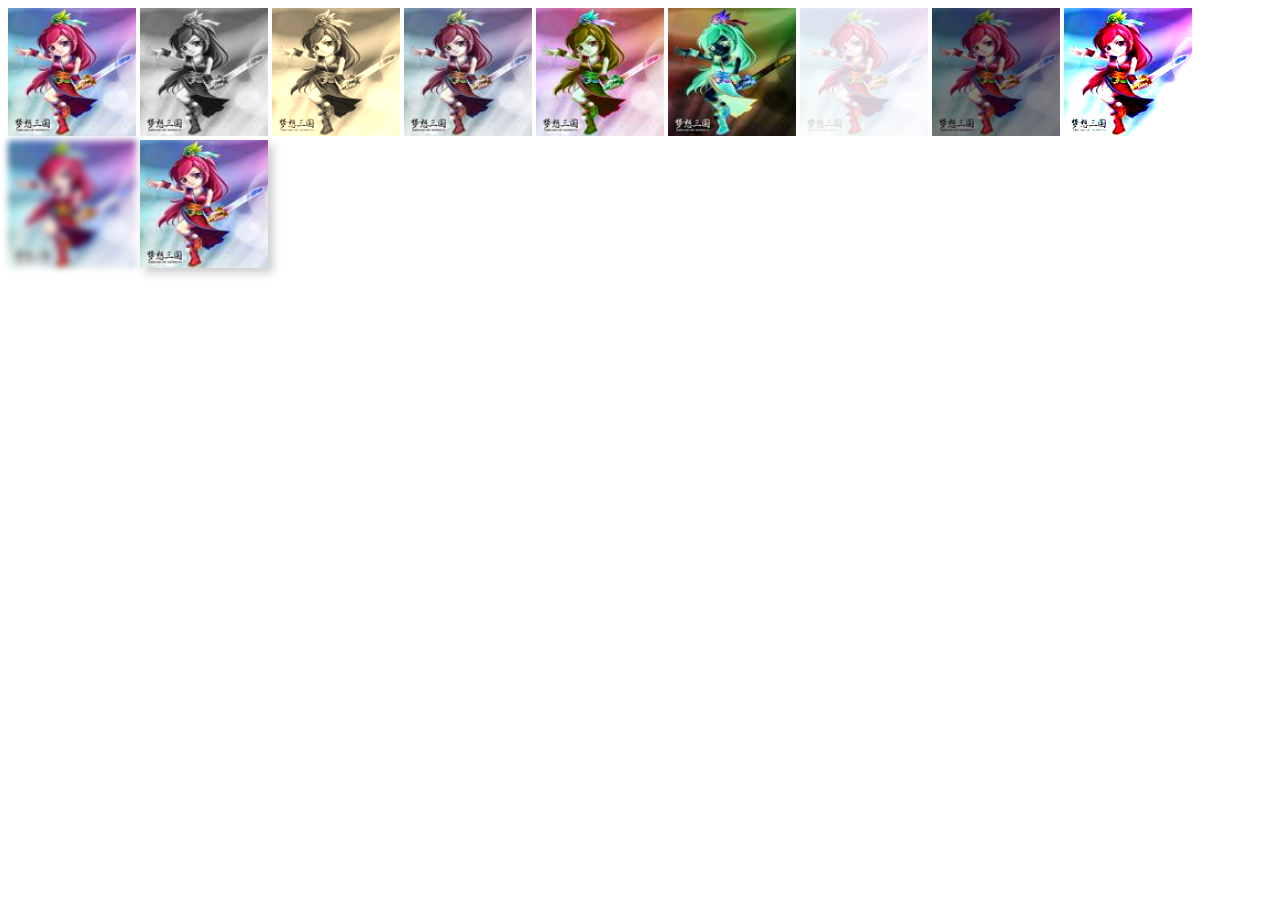
<file: css_filter/index.html>
<!DOCTYPE html>
<html>
    
    <head>
        <meta charset="utf-8">
        <title>
            css filter
        </title>
        <style type="text/css" media="screen">
            .grayscale{ 
                -webkit-filter:grayscale(1); 
            } 
            .sepia{ 
                -webkit-filter:sepia(1);
            }
            .saturate{
                -webkit-filter:saturate(0.5);
            }    
            .hue-rotate{
                -webkit-filter:hue-rotate(90deg);
            }
            .invert{
                -webkit-filter:invert(1);
            }
            .opacity{
                -webkit-filter:opacity(.2);
            }
            .brightness{
                -webkit-filter:brightness(.5);
            }
            .contrast{
                -webkit-filter:contrast(2);
            }
            .blur{
                -webkit-filter:blur(3px);
            }
            .drop-shadow{
                -webkit-filter:drop-shadow(5px 5px 5px #ccc);
            }
        </style>
    </head>
    
    <body>
        <img class="normal" title="normal" width="128" height="128" alt="HTML5 Logo"
        src="filter.jpg" />
        <img class="grayscale" title="grayscale" width="128" height="128" alt="HTML5 Logo"
        src="filter.jpg" />
        <img class="sepia" title="sepia" width="128" height="128" alt="HTML5 Logo"
        src="filter.jpg" />
        <img class="saturate" title="saturate" width="128" height="128" alt="HTML5 Logo"
        src="filter.jpg" />
        <img class="hue-rotate" title="hue-rotate" width="128" height="128" alt="HTML5 Logo"
        src="filter.jpg" />
        <img class="invert" title="invert" width="128" height="128" alt="HTML5 Logo"
        src="filter.jpg" />
        <img class="opacity" title="opacity" width="128" height="128" alt="HTML5 Logo"
        src="filter.jpg" />
        <img class="brightness" title="brightness" width="128" height="128" alt="HTML5 Logo"
        src="filter.jpg" />
        <img class="contrast" title="contrast" width="128" height="128" alt="HTML5 Logo"
        src="filter.jpg" />
        <img class="blur" title="blur" width="128" height="128" alt="HTML5 Logo"
        src="filter.jpg" />
        <img class="drop-shadow" title="drop-shadow" width="128" height="128" alt="HTML5 Logo"
        src="filter.jpg" />
    </body>

</html>
</file>
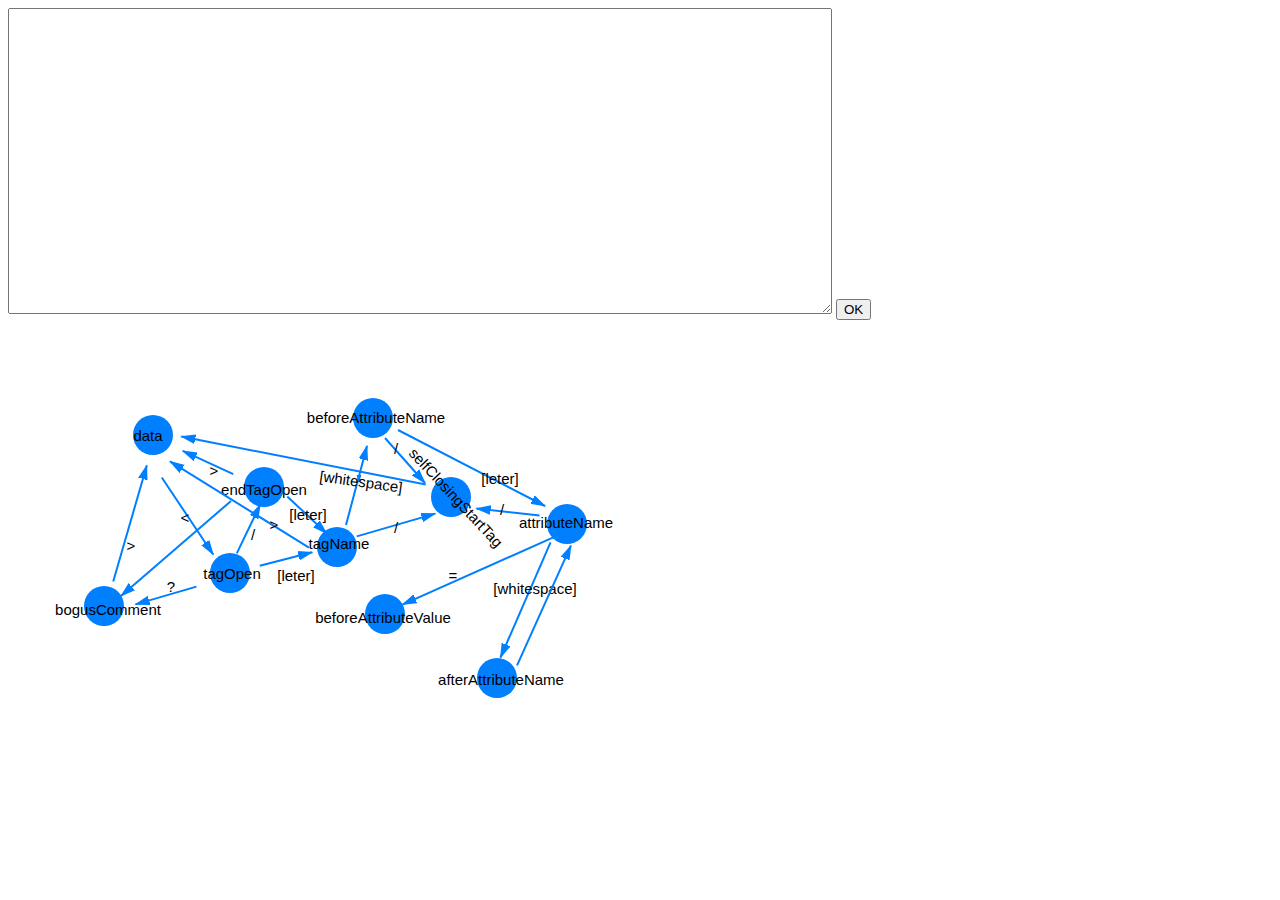
<file: html_lexical/index.html>
<!DOCTYPE html>
<html>
	<head>
		<meta charset="utf-8" />
		<title></title>
		<script src="HtmlLexicalParser.js"></script>
	</head>
	<body>
		<div>
			<textarea cols="100" rows="20"></textarea>
			<input type="button" value="OK" />
		</div>

		<svg width="640" height="480" xmlns="http://www.w3.org/2000/svg">
 <!-- Created with SVG-edit - http://svg-edit.googlecode.com/ -->
 <g>
  <defs>
   <marker orient="auto" markerHeight="6" markerWidth="8" markerUnits="strokeWidth" refY="5" refX="0" viewBox="-10 0 10 10" id="Triangle">
    <polygon id="svg_1" fill="#007fff" points="-15,0 1,5 -15,10"/>
   </marker>
  </defs>
  <title>Layer 1</title>
  <ellipse ry="20" rx="20" id="dataState" cy="115" cx="145" stroke-width="0" stroke="#000000" fill="#007fff"/>
  <ellipse id="tagOpenState" ry="20" rx="20" cy="253" cx="222" stroke-width="0" stroke="#000000" fill="#007fff"/>
  <ellipse id="tagNameState" ry="20" rx="20" cy="227" cx="329" stroke-width="0" stroke="#000000" fill="#007fff"/>
  <ellipse id="endTagOpenState" ry="20" rx="20" cy="167" cx="256" stroke-width="0" stroke="#000000" fill="#007fff"/>
  <ellipse id="bogusCommentState" ry="20" rx="20" cy="286" cx="96" stroke-width="0" stroke="#000000" fill="#007fff"/>
  <text xml:space="preserve" text-anchor="middle" font-family="Sans-serif" font-size="15" id="svg_6" y="121" x="140" stroke-linecap="null" stroke-dasharray="null" stroke-width="0" stroke="#000000" fill="#000000">data</text>
  <text xml:space="preserve" text-anchor="middle" font-family="Sans-serif" font-size="15" id="svg_7" y="259" x="224" stroke-linecap="null" stroke-dasharray="null" stroke-width="0" stroke="#000000" fill="#000000">tagOpen</text>
  <line marker-end="url(#Triangle)" stroke-width="2" transform="rotate(-4.66686 179.5 196)" id="svg_8" y2="236.40771" x2="202.00542" y1="155.59229" x1="156.99457" stroke-linecap="null" stroke-dasharray="null" fill="#007fff" stroke="#007fff"/>
  <text fill="#000000" stroke="#000000" stroke-width="0" stroke-dasharray="null" stroke-linejoin="null" stroke-linecap="null" x="177" y="203" id="svg_2" font-size="15" font-family="Sans-serif" text-anchor="middle" xml:space="preserve">&lt;</text>
  <text fill="#000000" stroke="#000000" stroke-width="0" stroke-dasharray="null" stroke-linejoin="null" stroke-linecap="null" x="256" y="175" id="svg_4" font-size="15" font-family="Sans-serif" text-anchor="middle" xml:space="preserve">endTagOpen</text>
  <line marker-end="url(#Triangle)" stroke-width="2" transform="rotate(-124.439 240.5 209)" y2="232.47451" x2="254.01868" y1="185.52549" x1="226.98132" stroke-linecap="null" stroke-dasharray="null" fill="#007fff" id="svg_10" stroke="#007fff"/>
  <text fill="#000000" stroke="#007fff" stroke-width="0" stroke-dasharray="null" stroke-linejoin="null" stroke-linecap="null" x="245" y="220" id="svg_11" font-size="15" font-family="Sans-serif" text-anchor="middle" xml:space="preserve">/</text>
  <line marker-end="url(#Triangle)" stroke-width="2" transform="rotate(-74.5778 278 239)" y2="262.47451" x2="291.51868" y1="215.52549" x1="264.48132" stroke-linecap="null" stroke-dasharray="null" fill="#007fff" stroke="#007fff" id="svg_12"/>
  <text fill="#000000" stroke="#007fff" stroke-width="0" stroke-dasharray="null" stroke-linejoin="null" stroke-linecap="null" x="331" y="229" id="svg_13" font-size="15" font-family="Sans-serif" text-anchor="middle" xml:space="preserve">tagName</text>
  <text fill="#000000" stroke="#007fff" stroke-width="0" stroke-dasharray="null" stroke-linejoin="null" stroke-linecap="null" x="288" y="261" id="svg_14" font-size="15" font-family="Sans-serif" text-anchor="middle" xml:space="preserve">[leter]</text>
  <text fill="#000000" stroke="#000000" stroke-width="0" stroke-dasharray="null" stroke-linejoin="null" stroke-linecap="null" x="100" y="295" id="svg_15" font-size="15" font-family="Sans-serif" text-anchor="middle" xml:space="preserve">bogusComment</text>
  <line marker-end="url(#Triangle)" stroke-width="2" transform="rotate(107.398 158 275.5)" y2="301.91986" x2="175.58989" y1="249.08014" x1="140.41009" stroke-linecap="null" stroke-dasharray="null" fill="#007fff" id="svg_16" stroke="#007fff"/>
  <text fill="#000000" stroke="#007fff" stroke-width="0" stroke-dasharray="null" stroke-linejoin="null" stroke-linecap="null" x="163" y="272" id="svg_17" font-size="15" font-family="Sans-serif" text-anchor="middle" xml:space="preserve">?</text>
  <line marker-end="url(#Triangle)" stroke-width="2" transform="rotate(-120.579 122 203.5)" y2="247.5101" x2="163.46106" y1="159.4899" x1="80.5389" stroke-linecap="null" stroke-dasharray="null" fill="#007fff" id="svg_18" stroke="#007fff"/>
  <text fill="#000000" stroke="#007fff" stroke-width="0" stroke-dasharray="null" stroke-linejoin="null" stroke-linecap="null" x="123" y="231" id="svg_19" font-size="15" font-family="Sans-serif" text-anchor="middle" xml:space="preserve">&gt;</text>
  <ellipse ry="20" rx="20" cy="98" cx="365" stroke-width="0" fill="#007fff" id="beforeAttributeNameState" stroke="#000000"/>
  <line marker-end="url(#Triangle)" stroke-width="2" transform="rotate(154.695 200.055 142.506)" y2="163.72889" x2="217.93285" y1="121.28331" x1="182.17693" stroke-linecap="null" stroke-dasharray="null" fill="#007fff" id="svg_21" stroke="#007fff"/>
  <text fill="#000000" stroke="#007fff" stroke-width="0" stroke-dasharray="null" stroke-linejoin="null" stroke-linecap="null" x="206" y="156" id="svg_22" font-size="15" font-family="Sans-serif" text-anchor="middle" xml:space="preserve">&gt;</text>
  <line marker-end="url(#Triangle)" stroke-width="2" transform="rotate(-16.8214 299 195)" y2="218.47451" x2="312.51867" y1="171.52549" x1="285.48131" stroke-linecap="null" stroke-dasharray="null" fill="#007fff" stroke="#007fff" id="svg_23"/>
  <text fill="#000000" stroke="#007fff" stroke-width="0" stroke-dasharray="null" stroke-linejoin="null" stroke-linecap="null" x="300" y="200.39844" font-size="15" font-family="Sans-serif" text-anchor="middle" xml:space="preserve" id="svg_24">[leter]</text>
  <line marker-end="url(#Triangle)" fill="none" stroke="#007fff" stroke-width="2" stroke-dasharray="null" stroke-linejoin="null" stroke-linecap="null" x1="223" y1="181" x2="113" y2="276" id="svg_27"/>
  <line id="svg_5" marker-end="url(#Triangle)" stroke-width="2" transform="rotate(149.671 231.5 184.5)" y2="256.7236" x2="269.72433" y1="112.2764" x1="193.27561" stroke-linecap="null" stroke-dasharray="null" fill="#007fff" stroke="#007fff"/>
  <text fill="#000000" stroke="#007fff" stroke-width="0" stroke-dasharray="null" stroke-linejoin="null" stroke-linecap="null" x="266" y="210" id="svg_9" font-size="15" font-family="Sans-serif" text-anchor="middle" xml:space="preserve">&gt;</text>
  <text fill="#000000" stroke="#000000" stroke-width="0" stroke-dasharray="null" stroke-linejoin="null" stroke-linecap="null" x="368" y="103" id="svg_20" font-size="15" font-family="Sans-serif" text-anchor="middle" xml:space="preserve">beforeAttributeName</text>
  <line marker-end="url(#Triangle)" fill="none" stroke="#007fff" stroke-width="2" stroke-dasharray="null" stroke-linejoin="null" stroke-linecap="null" x1="338" y1="205" x2="359" y2="126" id="svg_25"/>
  <ellipse id="selfClosingStartTagState" ry="20" rx="20" cy="177" cx="443" stroke-width="0" fill="#007fff" stroke="#000000"/>
  <text xml:space="preserve" text-anchor="middle" font-family="Sans-serif" font-size="15" id="svg_28" y="183" x="448" stroke-linecap="null" stroke-linejoin="null" stroke-dasharray="null" stroke-width="0" stroke="#000000" fill="#000000" transform="rotate(46.9727 448 177.602)">selfClosingStartTag</text>
  <line id="svg_30" y2="162" x2="351" y1="161" x1="351" stroke-linecap="null" stroke-linejoin="null" stroke-dasharray="null" stroke="#000000" fill="none" marker-end="url(#Triangle)"/>
  <line y2="165.5" x2="398.5" y1="244.5" x1="377.5" stroke-linecap="null" stroke-linejoin="null" stroke-dasharray="null" stroke-width="2" stroke="#007fff" fill="none" marker-end="url(#Triangle)" id="svg_35" transform="rotate(58.921 388 205)"/>
  <text fill="#000000" stroke="#007fff" stroke-width="0" stroke-dasharray="null" stroke-linejoin="null" stroke-linecap="null" x="353" y="167" id="svg_26" font-size="15" font-family="Sans-serif" text-anchor="middle" xml:space="preserve" transform="rotate(7.96132 353 161.602)">[whitespace]</text>
  <text fill="#000000" stroke="#000000" stroke-width="0" stroke-dasharray="null" stroke-linejoin="null" stroke-linecap="null" x="388" y="213" id="svg_29" font-size="15" font-family="Sans-serif" text-anchor="middle" xml:space="preserve">/</text>
  <ellipse ry="20" rx="20" cy="204" cx="559" stroke-width="0" fill="#007fff" stroke="#000000" id="attributeNameState"/>
  <ellipse ry="20" rx="20" cy="358" cx="489" stroke-width="0" fill="#007fff" stroke="#000000" id="afterAttributeNameState"/>
  <ellipse ry="20" rx="20" cy="294" cx="377" stroke-width="0" fill="#007fff" stroke="#000000" id="beforeAttributeValueState"/>
  <text fill="#000000" stroke="#000000" stroke-width="0" stroke-dasharray="null" stroke-linejoin="null" stroke-linecap="null" x="558" y="208" id="svg_34" font-size="15" font-family="Sans-serif" text-anchor="middle" xml:space="preserve">attributeName</text>
  <line marker-end="url(#Triangle)" fill="none" stroke-width="2" stroke="#007fff" stroke-dasharray="null" stroke-linejoin="null" stroke-linecap="null" x1="390" y1="110" x2="537" y2="186" id="svg_36"/>
  <text id="svg_31" fill="#000000" stroke="#007fff" stroke-width="0" stroke-dasharray="null" stroke-linejoin="null" stroke-linecap="null" x="492" y="164.40625" font-size="15" font-family="Sans-serif" text-anchor="middle" xml:space="preserve">[leter]</text>
  <line stroke-width="2" id="svg_37" y2="163" x2="417" y1="118" x1="377" stroke-linecap="null" stroke-linejoin="null" stroke-dasharray="null" stroke="#007fff" fill="none" marker-end="url(#Triangle)"/>
  <text stroke-width="0" fill="#000000" stroke="#000000" stroke-dasharray="null" stroke-linejoin="null" stroke-linecap="null" x="388" y="134" id="svg_38" font-size="15" font-family="Sans-serif" text-anchor="middle" xml:space="preserve">/</text>
  <line stroke-width="2" transform="rotate(3.91825 295.5 140.5)" id="svg_40" y2="125" x2="172" y1="156" x1="419" stroke-linecap="null" stroke-linejoin="null" stroke-dasharray="null" stroke="#007fff" fill="none" marker-end="url(#Triangle)"/>
  <text fill="#000000" stroke="#007fff" stroke-width="0" stroke-dasharray="null" stroke-linejoin="null" stroke-linecap="null" x="493" y="365" id="svg_41" font-size="15" font-family="Sans-serif" text-anchor="middle" xml:space="preserve">afterAttributeName</text>
  <text fill="#000000" stroke="#000000" stroke-width="0" stroke-dasharray="null" stroke-linejoin="null" stroke-linecap="null" x="375" y="303" id="svg_42" font-size="15" font-family="Sans-serif" text-anchor="middle" xml:space="preserve">beforeAttributeValue</text>
  <line marker-end="url(#Triangle)" stroke-width="2" transform="rotate(129.806 500 192)" y2="218.41986" x2="517.58989" y1="165.58014" x1="482.41009" stroke-linecap="null" stroke-dasharray="null" fill="#007fff" stroke="#007fff" id="svg_43"/>
  <text fill="#000000" stroke="#007fff" stroke-width="0" stroke-dasharray="null" stroke-linejoin="null" stroke-linecap="null" x="494" y="195" id="svg_44" font-size="15" font-family="Sans-serif" text-anchor="middle" xml:space="preserve">/</text>
  <line stroke="#007fff" marker-end="url(#Triangle)" stroke-width="2" transform="rotate(129.806 471 250.5)" y2="287.48246" x2="546.20656" y1="213.51753" x1="395.79346" stroke-linecap="null" stroke-dasharray="null" fill="#007fff" id="svg_45"/>
  <text fill="#000000" stroke="#007fff" stroke-width="0" stroke-dasharray="null" stroke-linejoin="null" stroke-linecap="null" x="445" y="261" id="svg_46" font-size="15" font-family="Sans-serif" text-anchor="middle" xml:space="preserve">=</text>
  <line marker-end="url(#Triangle)" stroke-width="2" transform="rotate(129.806 517.5 280)" y2="262.37482" x2="577.78983" y1="297.62513" x1="457.21016" stroke-linecap="null" stroke-dasharray="null" fill="#007fff" id="svg_47" stroke="#007fff"/>
  <text fill="#000000" stroke="#007fff" stroke-width="0" stroke-dasharray="null" stroke-linejoin="null" stroke-linecap="null" x="527" y="274" id="svg_48" font-size="15" font-family="Sans-serif" text-anchor="middle" xml:space="preserve">[whitespace]</text>
  <line marker-end="url(#Triangle)" stroke-width="2" transform="rotate(129.806 536 285.5)" y2="303.15003" x2="472.73457" y1="267.85015" x1="599.26556" stroke-linecap="null" stroke-dasharray="null" fill="#007fff" id="svg_49" stroke="#007fff"/>
 </g>
</svg>
	</body>
	<script type="text/javascript">
		var textarea = document.querySelector('textarea'),
			button = document.querySelector('input');

		var visualizer = {
	        current:null,
	        visualize:function visualize(name)
	        {
	            if(name == "attributeValueDoubleQuotedState"
	                || name == "attributeValueSingleQuotedState"
	                || name == "attributeValueUnquotedState")
	                name = "attributeValueState";
	            if(this.current)
	                this.current.style.fill = "#3F80CD";

	            this.current = document.querySelector("#"+name);
	            if(!this.current)
	                console.log(name);
	            this.current.style.fill = "red";
	            
	        }
	    }

		button.addEventListener('click', function() {
			var parser = new HTMLLexicalParser(visualizer.visualize),
				text = textarea.value,
				i = 0;

			function parse() {
				if(i < text.length) {
					setTimeout(function() {
						parser.receiveInput(text.charAt(i++));
						parse();
					}, 1000)
				}
			}
			
			parse();
		}, false);
	</script>
</html>
</file>
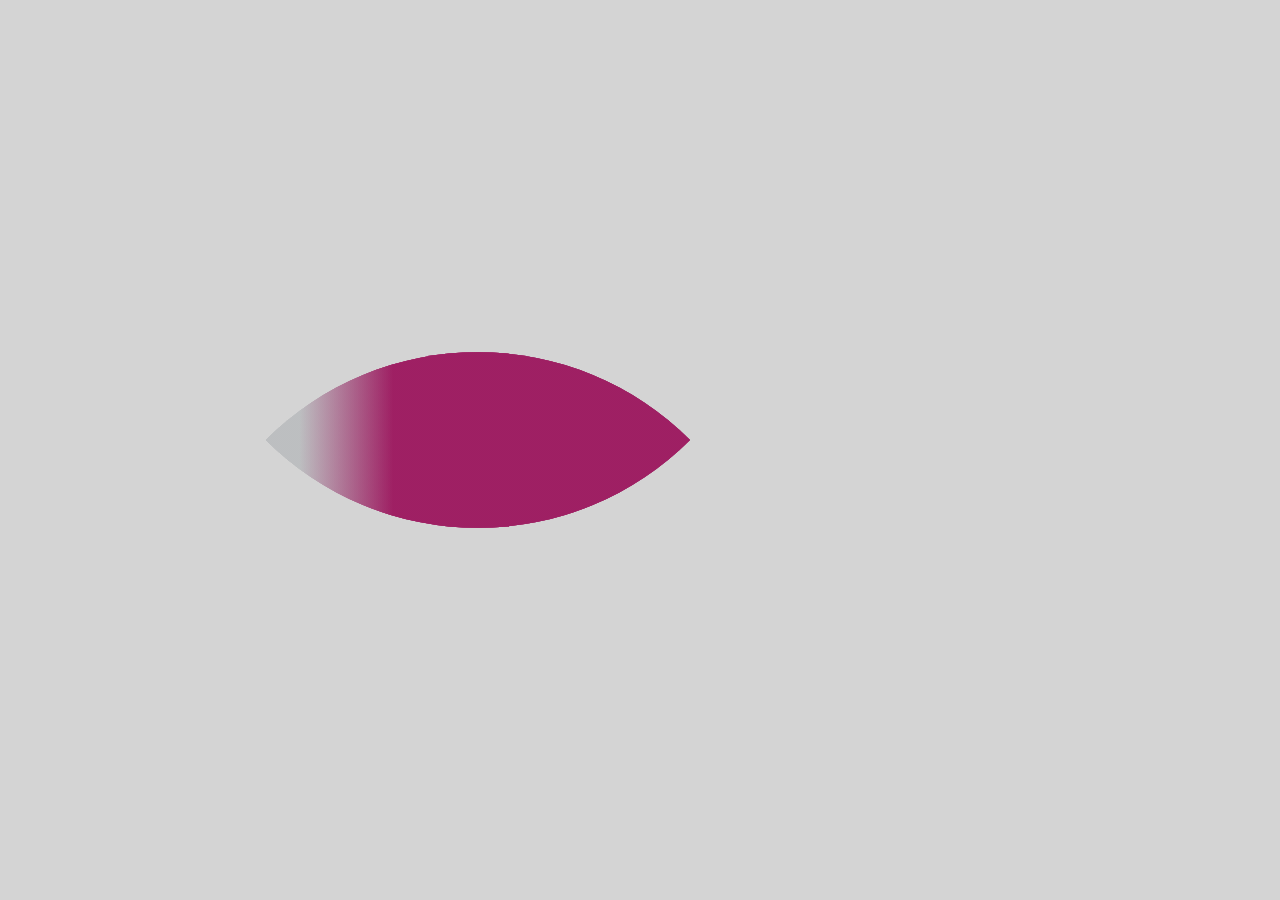
<file: lotus/index.html>
<!DOCTYPE HTML>
<html>
   <head>
      <title>Lotus</title>
      <meta charset="utf-8" />
      <meta name="viewport" content="width=device-width, initial-scale=1" />
      <!--<link href="stylesheets/screen.css" media="screen, projection" rel="stylesheet" type="text/css" />-->
      <style type="text/css">
body {
   background-color: #d4d4d4;
}     

.demo {
   margin: 40px auto;
   width: 500px;
}
.box {
   position: relative;  
   height: 400px;
}
.box .leaf {
   position: absolute;
}
.leaf {
   margin-top: 400px;
   width: 300px;
   height: 300px;
   border-radius: 300px 0px;
   background: -webkit-linear-gradient(45deg,  rgba(188,190,192,1) 8%,rgba(158,31,99,1) 30%,rgba(158,31,99,1) 100%);
   opacity: 0.5;
   filter:alpha(opacity=50);
   -webkit-transform: rotate(45deg);
   -webkit-transform-origin:  top right;
}
.leaf:nth-child(2) {
   -webkit-animation: show-2 5s ease-in-out infinite;
}
.leaf:nth-child(3) {
   -webkit-animation: show-3 5s ease-in-out infinite;
}
.leaf:nth-child(4) {
   -webkit-animation: show-4 5s ease-in-out infinite;
}
.leaf:nth-child(5) {
   -webkit-animation: show-5 5s ease-in-out infinite;
}
.leaf:nth-child(6) {
   -webkit-animation: show-6 5s ease-in-out infinite;
}
.leaf:nth-child(7) {
   -webkit-animation: show-7 5s ease-in-out infinite;
}
.leaf:nth-child(8) {
   -webkit-animation: show-8 5s ease-in-out infinite;
}
@-webkit-keyframes show-2 {
   0% {
      -webkit-transform: rotate(45deg);
   }
   100% {
      -webkit-transform: rotate(71deg);
   }
}
@-webkit-keyframes show-3 {
   0% {
      -webkit-transform: rotate(45deg);
   }
   100% {
      -webkit-transform: rotate(96deg);
   }
}
@-webkit-keyframes show-4 {
   0% {
      -webkit-transform: rotate(45deg);
   }
   100% {
      -webkit-transform: rotate(123deg);
   }
}
@-webkit-keyframes show-5 {
   0% {
      -webkit-transform: rotate(45deg);
   }
   100% {
      -webkit-transform: rotate(149deg);
   }
}
@-webkit-keyframes show-6 {
   0% {
      -webkit-transform: rotate(45deg);
   }
   100% {
      -webkit-transform: rotate(175deg);
   }
}
@-webkit-keyframes show-7 {
   0% {
      -webkit-transform: rotate(45deg);
   }
   100% {
      -webkit-transform: rotate(200deg);
   }
}
@-webkit-keyframes show-8 {
   0% {
      -webkit-transform: rotate(45deg);
   }
   100% {
      -webkit-transform: rotate(225deg);
   }
}
      
      </style>
   </head>
   <body>
      <section class="demo">
         <div class="box">
            <div class="leaf"></div>
            <div class="leaf"></div>
            <div class="leaf"></div>
            <div class="leaf"></div>
            <div class="leaf"></div>
            <div class="leaf"></div>
            <div class="leaf"></div>
            <div class="leaf"></div>
         </div>
      </section>
   </body>
</html>
</file>
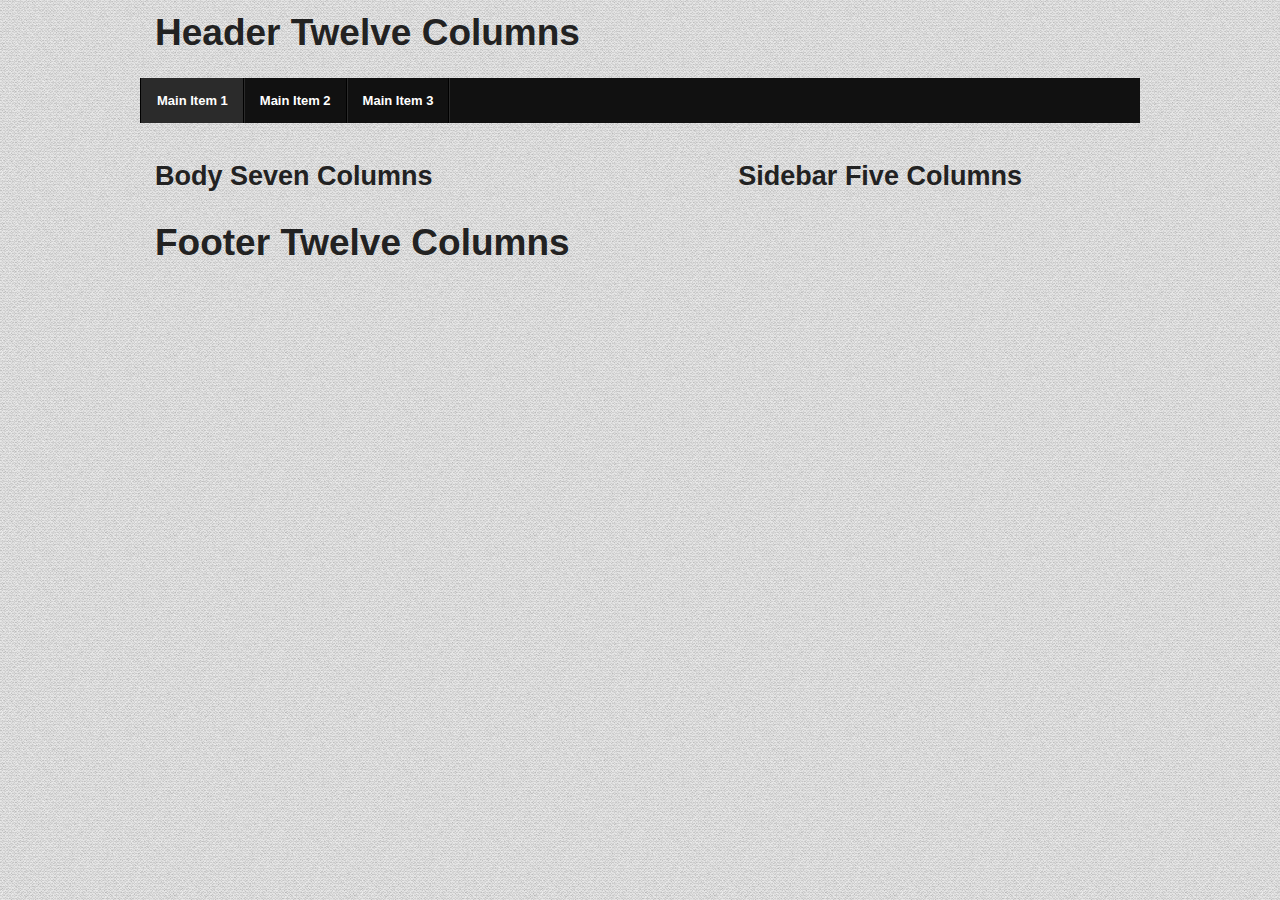
<file: responsive/index.html>
<!DOCTYPE html>
<!--[if IE 8]>
    <html class="no-js lt-ie9" lang="en">
    <![endif]-->
    <!--[if gt IE 8]>
        <!-->
        <html class="no-js" lang="en">
        <!--<![endif]-->
        <html>
            
            <head>
                <meta charset="utf-8" />
                <meta name="viewport" content="width=device-width" />
                <title>
                    Responsive Web Design
                </title>
                <link rel="stylesheet" href="css/normalize.css" />
                <link rel="stylesheet" href="css/foundation.css" />
                <link rel="stylesheet" href="css/style.css" />
                <script src="js/vendor/custom.modernizr.js">
                                                
                </script>
            </head>
            
            <body>
                <div class="row">
                    <div class="small-12 large-12 columns">
                        <h2>
                            Header Twelve Columns
                        </h2>
                    </div>
                </div>
                <div class="row">
                    <nav class="top-bar">
                        <section class="top-bar-section">
                            <!-- Left Nav Section -->
                            <ul class="left">
                                <li class="divider">
                                </li>
                                <li class="active">
                                    <a href="#">Main Item 1</a>
                                </li>
                                <li class="divider">
                                </li>
                                <li>
                                    <a href="#">Main Item 2</a>
                                </li>
                                <li class="divider">
                                </li>
                                <li>
                                    <a href="#">Main Item 3</a>
                                </li>
                                <li class="divider">
                                </li>
                            </ul>
                            
                        </section>
                    </nav>
                </div>
                <div class="row">
                    <div class="small-12 large-12 columns">
                        <div class="row">
                            <div class="small-12 large-7 columns">
                                <h3>
                                    Body Seven Columns
                                </h3>
                            </div>
                            <div class="small-12 large-5 columns">
                                <h3>
                                    Sidebar Five Columns
                                </h3>
                            </div>
                        </div>
                    </div>
                </div>
                <div class="row">
                    <div class="small-12 large-12 columns">
                        <h2>
                            Footer Twelve Columns
                        </h2>
                    </div>
                </div>
            </body>
        
        </html>
</file>
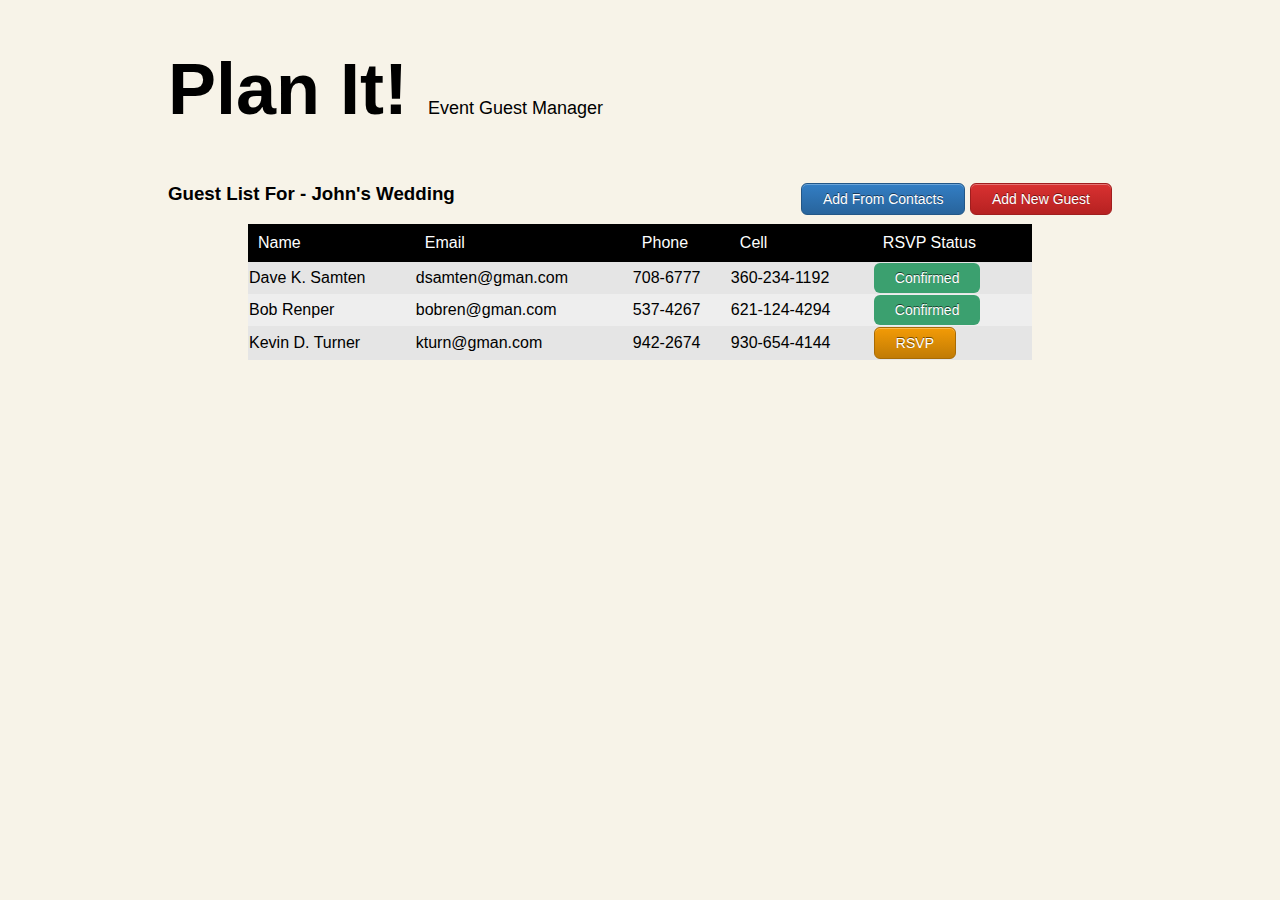
<file: susy/index.html>
<!DOCTYPE HTML>
<html>
   <head>
      <meta name="viewport" content="width=device-width, initial-scale=1" />
      <link href="stylesheets/screen.css" media="screen, projection" rel="stylesheet" type="text/css" />
   </head>
   <body>
      <div class="container">
         <h1 id="header">Plan It! <span class="tagline">Event Guest Manager</span></h1>
         <div id="controls">
            <h3 id="menutitle">Guest List For - John's Wedding</h3>
            <div id="buttons">
               <a id="phonebook" href="#">Add From Contacts</a>
               <a id="newguest" href="#">Add New Guest</a>
            </div>
         </div>
         <table cellspacing="0">
            <thead>
               <tr>
                  <th>Name</th>
                  <th class="email">Email</th>
                  <th class="phone">Phone</th>
                  <th class="cell">Cell</th>
                  <th>RSVP Status</th>
               </tr>
            </thead>
            <tbody>
               <tr>
                  <td>Dave K. Samten</th>
                  <td class="email">dsamten@gman.com</td>
                  <td class="phone">708-6777</td>
                  <td class="cell">360-234-1192</td>
                  <td class="buttoncell">
                     <a class="unconfirm" href="#" alt="Confirmed">Confirmed</a>
                  </td>
               </tr>
               <tr class="alt">
                  <td>Bob Renper</th>
                  <td class="email">bobren@gman.com</td>
                  <td class="phone">537-4267</td>
                  <td class="cell">621-124-4294</td>
                  <td class="buttoncell">
                     <a class="unconfirm" href="#" alt="Confirmed">Confirmed</a>
                  </td>
               </tr>
               <tr>
                  <td>Kevin D. Turner</th>
                  <td class="email">kturn@gman.com</td>
                  <td class="phone">942-2674</td>
                  <td class="cell">930-654-4144</td>
                  <td class="buttoncell">
                     <a class="confirm" href="#" alt="RSVP">RSVP</a>
                  </td>
               </tr>
            </tbody>
         </table>
      </div>
   </body>
</html>
</file>
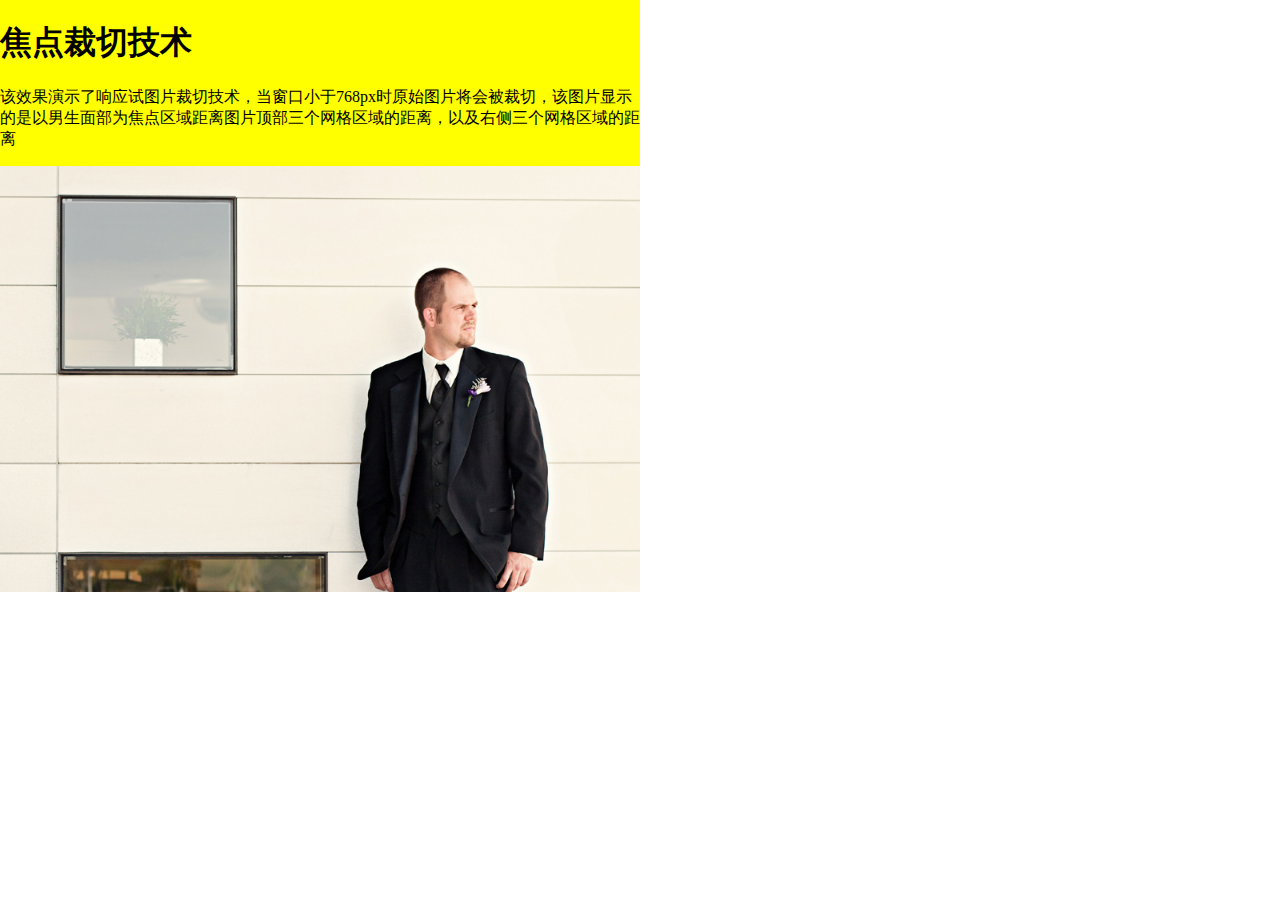
<file: media_query/focal.html>
<!DOCTYPE>
<html>
	<head>
		<meta charset="utf-8" />
		<title>Focal</title>
		<style type="text/css">
			body {
				margin: 0;
				padding: 0;
			}

			.column {
				float: left;
				width: 50%;
			}

			.focal-point {
				width: 100%;
				overflow: hidden;
			}

			.focal-point div {
				position: relative; 
			    max-width: none; 
			    height: auto;
			}

			.focal-point img {
			    width: 100%;
			    max-width: 100%;
			    height: auto;
			    -ms-interpolation-mode: bicubic;
			}

			@media all and (max-width: 768px) {

			    /* 4x3 Landscape Shape (Default) */
			    .focal-point div {
			        margin: -3em -4em;
			    }

			    /* Landscape down (Total 6em) */
			    .down-1 div {
			        margin-top:    -3.5em;
			        margin-bottom: -2.5em;
			    }
			    .down-2 div {
			        margin-top:    -4em;
			        margin-bottom: -2em;
			    }
			    .down-3 div {
			        margin-top:    -4.5em;
			        margin-bottom: -1.5em;
			    }
			    .down-4 div {
			        margin-top:    -5em;
			        margin-bottom: -1em;
			    }
			    .down-5 div {
			        margin-top:    -5.5em;
			        margin-bottom: -0.5em;
			    }
			    .down-6 div {
			        margin-top:    -6em;
			        margin-bottom: 0;
			    }

			    /* Landscape up (Total 6em) */
			    .up-1 div {
			        margin-top:    -2.5em;
			        margin-bottom: -3.5em;
			    }
			    .up-2 div {
			        margin-top:    -2em;
			        margin-bottom: -4em;
			    }
			    .up-3 div {
			        margin-top:    -1.5em;
			        margin-bottom: -4.5em;
			    }
			    .up-4 div {
			        margin-top:    -1em;
			        margin-bottom: -5em;
			    }
			    .up-5 div {
			        margin-top:    -0.5em;
			        margin-bottom: -5.5em;
			    }
			    .up-6 div {
			        margin-top:    0;
			        margin-bottom: -6em;
			    }

			    /* Landscape right (Total 8em) */
			    .right-1 div {
			        margin-left:  -4.66em;
			        margin-right: -3.34em;
			    }
			    .right-2 div {
			        margin-left:  -5.33em;
			        margin-right: -2.67em;
			    }
			    .right-3 div {
			        margin-left:  -6em;
			        margin-right: -2em;
			    }
			    .right-4 div {
			        margin-left:  -6.66em;
			        margin-right: -1.34em;
			    }
			    .right-5 div {
			        margin-left:  -7.33em;
			        margin-right: -0.67em;
			    }
			    .right-6 div {
			        margin-left:  -8em;
			        margin-right: 0;
			    }

			    /* Landscape left (Total 8em) */
			    .left-1 div {
			        margin-left:  -3.34em;
			        margin-right: -4.66em;
			    }
			    .left-2 div {
			        margin-left:  -2.67em;
			        margin-right: -5.33em;
			    }
			    .left-3 div {
			        margin-left:  -2em;
			        margin-right: -6em;
			    }
			    .left-4 div {
			        margin-left:  -1.34em;
			        margin-right: -6.66em;
			    }
			    .left-5 div {
			        margin-left:  -0.67em;
			        margin-right: -7.33em;
			    }
			    .left-6 div {
			        margin-left:  0;
			        margin-right: -8em;
			    }


			    /* 3x4 Portrait Shape */
			    .focal-point.portrait div {
			        margin: -4em -3em;
			    }

			    /* Portrait down (Total 8em) */
			    .portrait.down-1 div {
			        margin-top:    -4.66em;
			        margin-bottom: -3.34em;
			    }
			    .portrait.down-2 div {
			        margin-top:    -5.33em;
			        margin-bottom: -2.67em;
			    }
			    .portrait.down-3 div {
			        margin-top:    -6em;
			        margin-bottom: -2em;
			    }
			    .portrait.down-4 div {
			        margin-top:    -6.66em;
			        margin-bottom: -1.34em;
			    }
			    .portrait.down-5 div {
			        margin-top:    -7.33em;
			        margin-bottom: -0.67em;
			    }
			    .portrait.down-6 div {
			        margin-top:    -8em;
			        margin-bottom: 0;
			    }

			    /* Portrait right (Total 6em) */
			    .portrait.right-1 div {
			        margin-left:  -3.5em;
			        margin-right: -2.5em;
			    }
			    .portrait.right-2 div {
			        margin-left:  -4em;
			        margin-right: -2em;
			    }
			    .portrait.right-3 div {
			        margin-left:  -4.5em;
			        margin-right: -1.5em;
			    }
			    .portrait.right-4 div {
			        margin-left:  -5em;
			        margin-right: -1em;
			    }
			    .portrait.right-5 div {
			        margin-left:  -5.5em;
			        margin-right: -0.5em;
			    }
			    .portrait.right-6 div {
			        margin-left:  -6em;
			        margin-right: 0;
			    }

			    /* Portrait up (Total 8em) */
			    .portrait.up-1 div {
			        margin-top:    -3.34em;
			        margin-bottom: -4.66em;
			    }
			    .portrait.up-2 div {
			        margin-top:    -2.67em;
			        margin-bottom: -5.33em;
			    }
			    .portrait.up-3 div {
			        margin-top:    -2em;
			        margin-bottom: -6em;
			    }
			    .portrait.up-4 div {
			        margin-top:    -1.34em;
			        margin-bottom: -6.66em;
			    }
			    .portrait.up-5 div {
			        margin-top:    -0.67em;
			        margin-bottom: -7.33em;
			    }
			    .portrait.up-6 div {
			        margin-top:    0;
			        margin-bottom: -8em;
			    }

			    /* Portrait left (Total 6em) */
			    .portrait.left-1 div {
			        margin-left:  -2.5em;
			        margin-right: -3.5em;
			    }
			    .portrait.left-2 div {
			        margin-left:  -2em;
			        margin-right: -4em;
			    }
			    .portrait.left-3 div {
			        margin-left:  -1.5em;
			        margin-right: -4.5em;
			    }
			    .portrait.left-4 div {
			        margin-left:  -1em;
			        margin-right: -5em;
			    }
			    .portrait.left-5 div {
			        margin-left:  -0.5em;
			        margin-right: -5.5em;
			    }
			    .portrait.left-6 div {
			        margin-left:  0;
			        margin-right: -6em;
			    }

			}
		</style>
	</head>
	<body>
		<div class="column" style="background: yellow;">
			<h1>焦点裁切技术</h1>
			<p>该效果演示了响应试图片裁切技术，当窗口小于768px时原始图片将会被裁切，该图片显示的是以男生面部为焦点区域距离图片顶部三个网格区域的距离，以及右侧三个网格区域的距离
			</p>
			<div class="focal-point up-3 down-3">
				<div>
					<img src="img/guy.jpg" />
				</div>
			</div>
		</div>
		<div class="column" style="background: grey;">
			
		</div>
	</body>
</html>
</file>
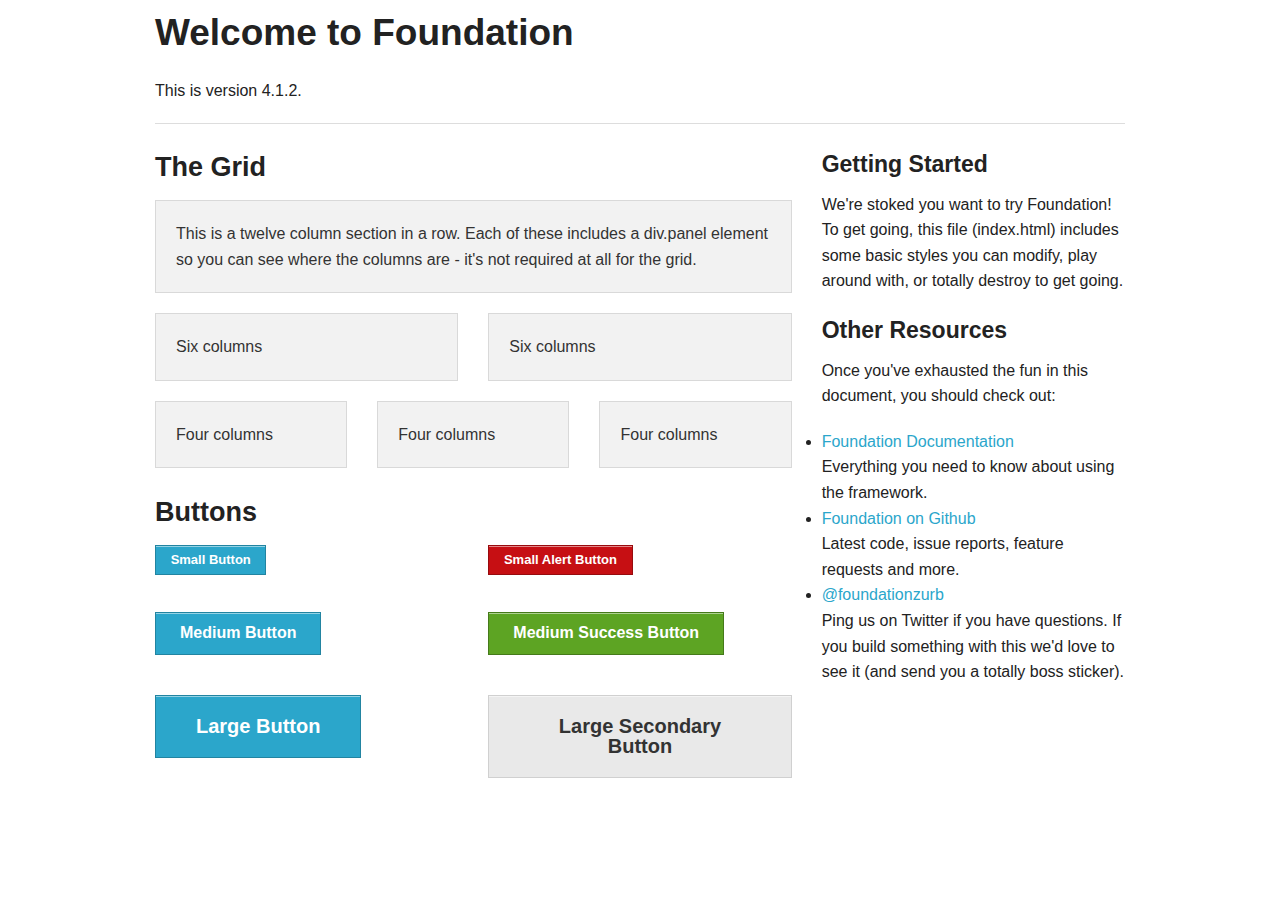
<file: responsive/index_old.html>
<!DOCTYPE html>
<!--[if IE 8]> 				 <html class="no-js lt-ie9" lang="en" > <![endif]-->
<!--[if gt IE 8]><!--> <html class="no-js" lang="en" > <!--<![endif]-->

<head>
	<meta charset="utf-8" />
  <meta name="viewport" content="width=device-width" />
  <title>Foundation 4</title>

  <link rel="stylesheet" href="css/normalize.css" />
  
  <link rel="stylesheet" href="css/foundation.css" />
  

  <script src="js/vendor/custom.modernizr.js"></script>

</head>
<body>

	<div class="row">
		<div class="large-12 columns">
			<h2>Welcome to Foundation</h2>
			<p>This is version 4.1.2.</p>
			<hr />
		</div>
	</div>

	<div class="row">
		<div class="large-8 columns">
			<h3>The Grid</h3>

			<!-- Grid Example -->
			<div class="row">
				<div class="large-12 columns">
					<div class="panel">
						<p>This is a twelve column section in a row. Each of these includes a div.panel element so you can see where the columns are - it's not required at all for the grid.</p>
					</div>
				</div>
			</div>
			<div class="row">
				<div class="large-6 columns">
					<div class="panel">
						<p>Six columns</p>
					</div>
				</div>
				<div class="large-6 columns">
					<div class="panel">
						<p>Six columns</p>
					</div>
				</div>
			</div>
			<div class="row">
				<div class="large-4 columns">
					<div class="panel">
						<p>Four columns</p>
					</div>
				</div>
				<div class="large-4 columns">
					<div class="panel">
						<p>Four columns</p>
					</div>
				</div>
				<div class="large-4 columns">
					<div class="panel">
						<p>Four columns</p>
					</div>
				</div>
			</div>

			<h3>Buttons</h3>

      <div class="row">
        <div class="large-6 columns">
          <p><a href="#" class="small button">Small Button</a></p>
          <p><a href="#" class="button">Medium Button</a></p>
          <p><a href="#" class="large button">Large Button</a></p>
        </div>
        <div class="large-6 columns">
          <p><a href="#" class="small alert button">Small Alert Button</a></p>
          <p><a href="#" class="success button">Medium Success Button</a></p>
          <p><a href="#" class="large secondary button">Large Secondary Button</a></p>
        </div>
      </div>
		</div>

		<div class="large-4 columns">
			<h4>Getting Started</h4>
			<p>We're stoked you want to try Foundation! To get going, this file (index.html) includes some basic styles you can modify, play around with, or totally destroy to get going.</p>

			<h4>Other Resources</h4>
			<p>Once you've exhausted the fun in this document, you should check out:</p>
			<ul class="disc">
				<li><a href="http://foundation.zurb.com/docs">Foundation Documentation</a><br />Everything you need to know about using the framework.</li>
				<li><a href="http://github.com/zurb/foundation">Foundation on Github</a><br />Latest code, issue reports, feature requests and more.</li>
				<li><a href="http://twitter.com/foundationzurb">@foundationzurb</a><br />Ping us on Twitter if you have questions. If you build something with this we'd love to see it (and send you a totally boss sticker).</li>
			</ul>
		</div>
	</div>

  <script>
  document.write('<script src=' +
  ('__proto__' in {} ? 'js/vendor/zepto' : 'js/vendor/jquery') +
  '.js><\/script>')
  </script>
  
  <script src="js/foundation.min.js"></script>
  <!--
  
  <script src="js/foundation/foundation.js"></script>
  
  <script src="js/foundation/foundation.alerts.js"></script>
  
  <script src="js/foundation/foundation.clearing.js"></script>
  
  <script src="js/foundation/foundation.cookie.js"></script>
  
  <script src="js/foundation/foundation.dropdown.js"></script>
  
  <script src="js/foundation/foundation.forms.js"></script>
  
  <script src="js/foundation/foundation.joyride.js"></script>
  
  <script src="js/foundation/foundation.magellan.js"></script>
  
  <script src="js/foundation/foundation.orbit.js"></script>
  
  <script src="js/foundation/foundation.placeholder.js"></script>
  
  <script src="js/foundation/foundation.reveal.js"></script>
  
  <script src="js/foundation/foundation.section.js"></script>
  
  <script src="js/foundation/foundation.tooltips.js"></script>
  
  <script src="js/foundation/foundation.topbar.js"></script>
  Dasiyebushuo@123!Q
  -->
  
  <script>
    $(document).foundation();
  </script>
</body>
</html>
</file>
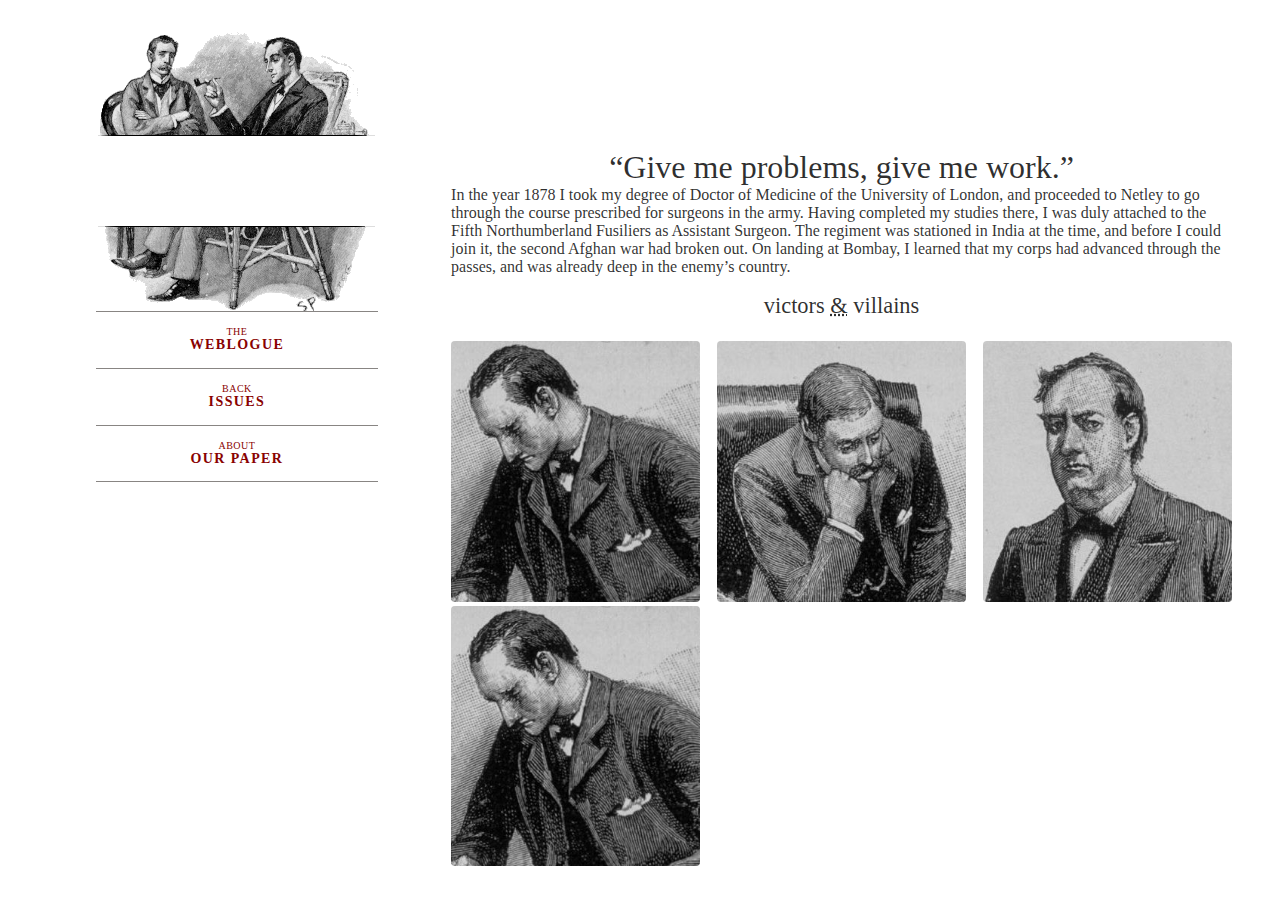
<file: susy/ex.html>
<!DOCTYPE HTML>
<html>
   <head>
      <title>Exercise</title>
      <meta charset="utf-8" />
      <meta name="viewport" content="width=device-width, initial-scale=1" />
      <link href="stylesheets/ex.css" media="screen, projection" rel="stylesheet" type="text/css" />
   </head>
   <body>
      <div class="container">
         <header>
            <h1 id="logo">
            <a href="#">
            
            </a>
            </h1>
            <nav>
               <ul>
                  <li><a href="#"><i>The</i> Weblogue</a></li>
                  <li><a href="#"><i>Back</i> Issues</a></li>
                  <li><a href="#"><i>About</i> Our Paper</a></li>
               </ul>
            </nav>
         </header>
         <div class="content">
            <section class="intro">
               <h2>“Give me problems, give me work.”</h2>
               <p>
               In the year 1878 I took my degree of Doctor of Medicine of the University of London, and proceeded to Netley to go through the course prescribed for surgeons in the army. Having completed my studies there, I was duly attached to the Fifth Northumberland Fusiliers as Assistant Surgeon. The regiment was stationed in India at the time, and before I could join it, the second Afghan war had broken out. On landing at Bombay, I learned that my corps had advanced through the passes, and was already deep in the enemy’s country.
               </p>
            </section>
            <section class="main">
               <h2><b>Victors <abbr class="amp" title="And">&amp;</abbr> Villains</b></h2>
               <ol>
                  <li><a href="#"><img src="img/f-holmes.jpg" /></a></li>
                  <li><a href="#"><img src="img/f-watson.jpg" /></a></li>
                  <li><a href="#"><img src="img/f-mycroft.jpg" /></a></li>
                  <li><a href="#"><img src="img/f-holmes.jpg" /></a></li>

               </ol>
            </section>
         </div>
      </div>
   </body>
</html>
</file>
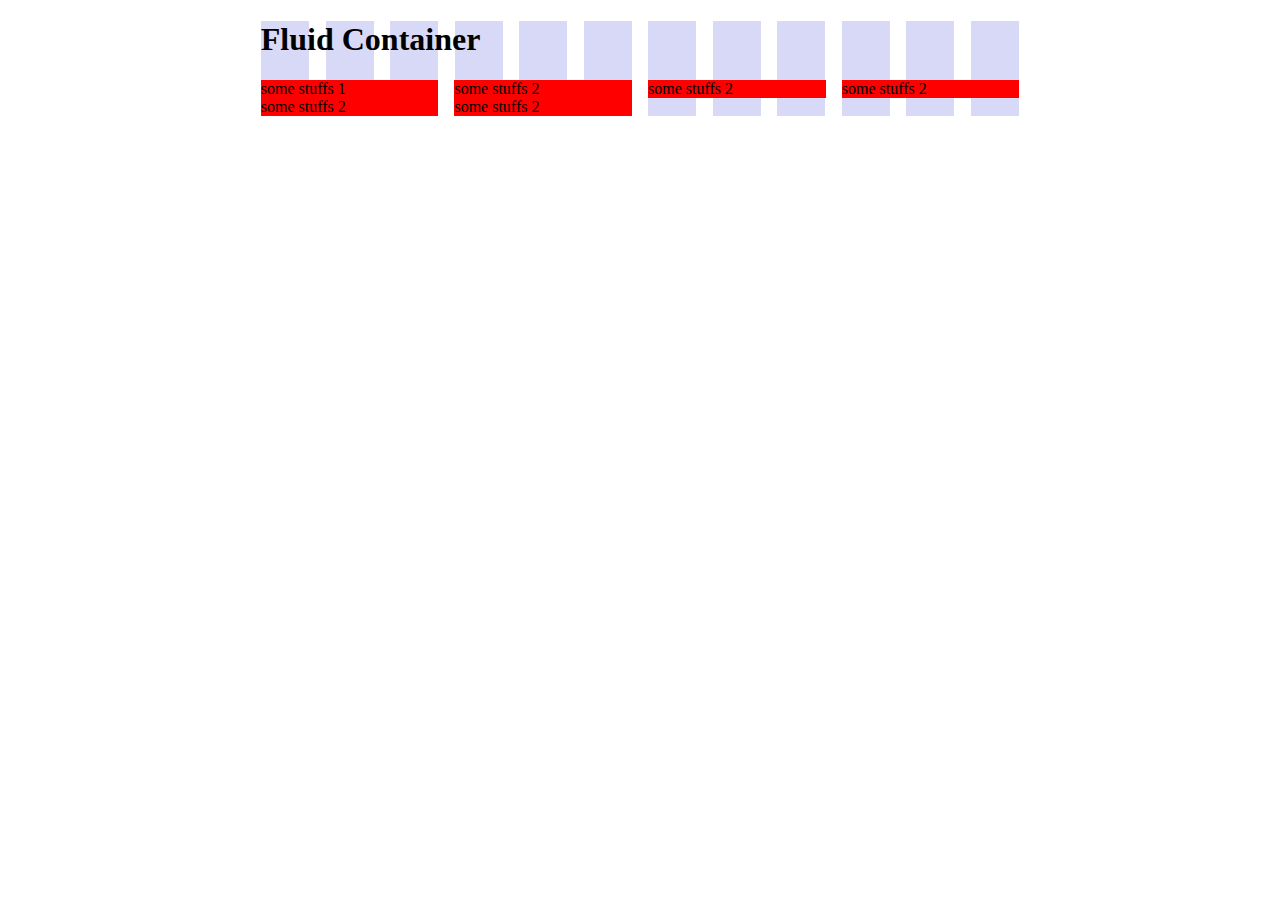
<file: susy/fluid_960.html>
<!DOCTYPE HTML>
<html>
   <head>
      <meta name="viewport" content="width=device-width, initial-scale=1" />
      <link href="stylesheets/fluid_960.css" media="screen, projection" rel="stylesheet" type="text/css" />
   </head>
   <body>
      <div class="fluid-container">
         <h1>Fluid Container</h1>
         <div class="item">
            some stuffs 1
         </div>
         <div class="item">
            some stuffs 2
         </div>
         <div class="item">
            some stuffs 2
         </div>
         <div class="item">
            some stuffs 2
         </div>
         <div class="item">
            some stuffs 2
         </div>
         <div class="item">
            some stuffs 2
         </div>
      </div>
   </body>
</html>
</file>
<file: responsive/css/style.css>
body {
	background-image: url('../img/binding_light.png');
}
</file>
<file: susy/stylesheets/screen.css>
/* line 3, ../sass/screen.scss */
body {
  background: #F7F3E8;
}
/* line 5, ../sass/screen.scss */
body a {
  text-decoration: none;
}
/* line 6, ../sass/screen.scss */
body .container {
  font-family: 'Ubuntu', sans-serif;
  *zoom: 1;
  max-width: 59em;
  _width: 59em;
  padding-left: 1em;
  padding-right: 1em;
  margin-left: auto;
  margin-right: auto;
}
/* line 38, ../../../../.rvm/gems/ruby-1.9.2-p320/gems/compass-0.12.2/frameworks/compass/stylesheets/compass/utilities/general/_clearfix.scss */
body .container:after {
  content: "";
  display: table;
  clear: both;
}
@media (min-width: 39em) {
  /* line 6, ../sass/screen.scss */
  body .container {
    max-width: 39em;
  }
}
@media (min-width: 55em) {
  /* line 6, ../sass/screen.scss */
  body .container {
    max-width: 59em;
  }
}
/* line 9, ../sass/screen.scss */
body .container #header {
  font-weight: 700;
  font-size: 72px;
}
/* line 12, ../sass/screen.scss */
body .container #header span {
  font-weight: 300;
  font-size: 18px;
  display: block;
}
/* line 19, ../sass/screen.scss */
body .container #controls #buttons {
  margin-bottom: 5px;
}
/* line 21, ../sass/screen.scss */
body .container #controls #buttons #phonebook {
  font-size: 14px;
  padding: 0.5em 1.5em;
  display: inline-block;
  cursor: pointer;
  -webkit-border-radius: 6px;
  -moz-border-radius: 6px;
  -ms-border-radius: 6px;
  -o-border-radius: 6px;
  border-radius: 6px;
  *zoom: 1;
  filter: progid:DXImageTransform.Microsoft.gradient(gradientType=0, startColorstr='#FF337EC4', endColorstr='#FF1E4A73');
  background: -webkit-gradient(linear, 50% 0%, 50% 100%, color-stop(0%, #337ec4), color-stop(100%, #28649c));
  background: -webkit-linear-gradient(#337ec4, #28649c);
  background: -moz-linear-gradient(#337ec4, #28649c);
  background: -o-linear-gradient(#337ec4, #28649c);
  background: linear-gradient(#337ec4, #28649c);
  -webkit-box-shadow: #6ba4d8 0 1px 0 inset;
  -moz-box-shadow: #6ba4d8 0 1px 0 inset;
  box-shadow: #6ba4d8 0 1px 0 inset;
  border: 1px solid #235787;
  color: white;
  text-shadow: #183a5b 0 -1px 0;
}
/* line 15, ../../../../.rvm/gems/ruby-1.9.2-p320/gems/sassy-buttons-0.1.4/stylesheets/sassy-buttons/_sassy-button-pseudo-states.sass */
body .container #controls #buttons #phonebook:hover {
  text-decoration: none;
}
/* line 36, ../../../../.rvm/gems/ruby-1.9.2-p320/gems/sassy-buttons-0.1.4/stylesheets/sassy-buttons/_sassy-button-pseudo-states.sass */
body .container #controls #buttons #phonebook:hover {
  background-color: #235787;
  background: -webkit-gradient(linear, 50% 0%, 50% 100%, color-stop(0%, #2e71b0), color-stop(100%, #235787));
  background: -webkit-linear-gradient(#2e71b0, #235787);
  background: -moz-linear-gradient(#2e71b0, #235787);
  background: -o-linear-gradient(#2e71b0, #235787);
  background: linear-gradient(#2e71b0, #235787);
}
/* line 39, ../../../../.rvm/gems/ruby-1.9.2-p320/gems/sassy-buttons-0.1.4/stylesheets/sassy-buttons/_sassy-button-pseudo-states.sass */
body .container #controls #buttons #phonebook:active {
  -webkit-box-shadow: #204f7b 0 1px 2px inset;
  -moz-box-shadow: #204f7b 0 1px 2px inset;
  box-shadow: #204f7b 0 1px 2px inset;
}
/* line 6, ../../../../.rvm/gems/ruby-1.9.2-p320/gems/sassy-buttons-0.1.4/stylesheets/sassy-buttons/_sassy-button-pseudo-states.sass */
body .container #controls #buttons #phonebook.disabled, body .container #controls #buttons #phonebook[disabled] {
  opacity: 0.6;
  background: #28649c;
  cursor: default;
  -webkit-box-shadow: none;
  -moz-box-shadow: none;
  box-shadow: none;
}
/* line 73, ../../../../.rvm/gems/ruby-1.9.2-p320/gems/sassy-buttons-0.1.4/stylesheets/_sassy-buttons.sass */
body .container #controls #buttons #phonebook::-moz-focus-inner {
  padding: 0 !important;
  margin: -1px !important;
}
/* line 22, ../sass/screen.scss */
body .container #controls #buttons #newguest {
  margin-top: 5px;
  font-size: 14px;
  padding: 0.5em 1.5em;
  display: inline-block;
  cursor: pointer;
  -webkit-border-radius: 6px;
  -moz-border-radius: 6px;
  -ms-border-radius: 6px;
  -o-border-radius: 6px;
  border-radius: 6px;
  *zoom: 1;
  filter: progid:DXImageTransform.Microsoft.gradient(gradientType=0, startColorstr='#FFD93131', endColorstr='#FF8A1A1A');
  background: -webkit-gradient(linear, 50% 0%, 50% 100%, color-stop(0%, #d93131), color-stop(100%, #b62121));
  background: -webkit-linear-gradient(#d93131, #b62121);
  background: -moz-linear-gradient(#d93131, #b62121);
  background: -o-linear-gradient(#d93131, #b62121);
  background: linear-gradient(#d93131, #b62121);
  -webkit-box-shadow: #e57272 0 1px 0 inset;
  -moz-box-shadow: #e57272 0 1px 0 inset;
  box-shadow: #e57272 0 1px 0 inset;
  border: 1px solid #a01e1e;
  color: white;
  text-shadow: #711515 0 -1px 0;
}
/* line 15, ../../../../.rvm/gems/ruby-1.9.2-p320/gems/sassy-buttons-0.1.4/stylesheets/sassy-buttons/_sassy-button-pseudo-states.sass */
body .container #controls #buttons #newguest:hover {
  text-decoration: none;
}
/* line 36, ../../../../.rvm/gems/ruby-1.9.2-p320/gems/sassy-buttons-0.1.4/stylesheets/sassy-buttons/_sassy-button-pseudo-states.sass */
body .container #controls #buttons #newguest:hover {
  background-color: #a01e1e;
  background: -webkit-gradient(linear, 50% 0%, 50% 100%, color-stop(0%, #cb2525), color-stop(100%, #a01e1e));
  background: -webkit-linear-gradient(#cb2525, #a01e1e);
  background: -moz-linear-gradient(#cb2525, #a01e1e);
  background: -o-linear-gradient(#cb2525, #a01e1e);
  background: linear-gradient(#cb2525, #a01e1e);
}
/* line 39, ../../../../.rvm/gems/ruby-1.9.2-p320/gems/sassy-buttons-0.1.4/stylesheets/sassy-buttons/_sassy-button-pseudo-states.sass */
body .container #controls #buttons #newguest:active {
  -webkit-box-shadow: #931b1b 0 1px 2px inset;
  -moz-box-shadow: #931b1b 0 1px 2px inset;
  box-shadow: #931b1b 0 1px 2px inset;
}
/* line 6, ../../../../.rvm/gems/ruby-1.9.2-p320/gems/sassy-buttons-0.1.4/stylesheets/sassy-buttons/_sassy-button-pseudo-states.sass */
body .container #controls #buttons #newguest.disabled, body .container #controls #buttons #newguest[disabled] {
  opacity: 0.6;
  background: #b62121;
  cursor: default;
  -webkit-box-shadow: none;
  -moz-box-shadow: none;
  box-shadow: none;
}
/* line 73, ../../../../.rvm/gems/ruby-1.9.2-p320/gems/sassy-buttons-0.1.4/stylesheets/_sassy-buttons.sass */
body .container #controls #buttons #newguest::-moz-focus-inner {
  padding: 0 !important;
  margin: -1px !important;
}
/* line 28, ../sass/screen.scss */
body .container table {
  width: 100%;
}
/* line 30, ../sass/screen.scss */
body .container table thead {
  color: #FEFEFE;
  background: #000;
}
/* line 33, ../sass/screen.scss */
body .container table thead th {
  text-align: left;
  font-weight: 500;
  padding: 10px;
}
/* line 39, ../sass/screen.scss */
body .container table tbody {
  border: 3px solid #000;
}
/* line 41, ../sass/screen.scss */
body .container table tbody tr {
  background: #E5E5E5;
}
/* line 42, ../sass/screen.scss */
body .container table tbody tr.alt {
  background: #EEEEEE;
}
/* line 44, ../sass/screen.scss */
body .container table tbody .buttoncell .confirm {
  font-size: 14px;
  padding: 0.5em 1.5em;
  display: inline-block;
  cursor: pointer;
  -webkit-border-radius: 6px;
  -moz-border-radius: 6px;
  -ms-border-radius: 6px;
  -o-border-radius: 6px;
  border-radius: 6px;
  *zoom: 1;
  filter: progid:DXImageTransform.Microsoft.gradient(gradientType=0, startColorstr='#FFF39B06', endColorstr='#FF8F5C04');
  background: -webkit-gradient(linear, 50% 0%, 50% 100%, color-stop(0%, #f39b06), color-stop(100%, #c17b05));
  background: -webkit-linear-gradient(#f39b06, #c17b05);
  background: -moz-linear-gradient(#f39b06, #c17b05);
  background: -o-linear-gradient(#f39b06, #c17b05);
  background: linear-gradient(#f39b06, #c17b05);
  -webkit-box-shadow: #fbb94b 0 1px 0 inset;
  -moz-box-shadow: #fbb94b 0 1px 0 inset;
  box-shadow: #fbb94b 0 1px 0 inset;
  border: 1px solid #a86b04;
  color: white;
  text-shadow: #724803 0 -1px 0;
}
/* line 15, ../../../../.rvm/gems/ruby-1.9.2-p320/gems/sassy-buttons-0.1.4/stylesheets/sassy-buttons/_sassy-button-pseudo-states.sass */
body .container table tbody .buttoncell .confirm:hover {
  text-decoration: none;
}
/* line 36, ../../../../.rvm/gems/ruby-1.9.2-p320/gems/sassy-buttons-0.1.4/stylesheets/sassy-buttons/_sassy-button-pseudo-states.sass */
body .container table tbody .buttoncell .confirm:hover {
  background-color: #a86b04;
  background: -webkit-gradient(linear, 50% 0%, 50% 100%, color-stop(0%, #da8b05), color-stop(100%, #a86b04));
  background: -webkit-linear-gradient(#da8b05, #a86b04);
  background: -moz-linear-gradient(#da8b05, #a86b04);
  background: -o-linear-gradient(#da8b05, #a86b04);
  background: linear-gradient(#da8b05, #a86b04);
}
/* line 39, ../../../../.rvm/gems/ruby-1.9.2-p320/gems/sassy-buttons-0.1.4/stylesheets/sassy-buttons/_sassy-button-pseudo-states.sass */
body .container table tbody .buttoncell .confirm:active {
  -webkit-box-shadow: #996204 0 1px 2px inset;
  -moz-box-shadow: #996204 0 1px 2px inset;
  box-shadow: #996204 0 1px 2px inset;
}
/* line 6, ../../../../.rvm/gems/ruby-1.9.2-p320/gems/sassy-buttons-0.1.4/stylesheets/sassy-buttons/_sassy-button-pseudo-states.sass */
body .container table tbody .buttoncell .confirm.disabled, body .container table tbody .buttoncell .confirm[disabled] {
  opacity: 0.6;
  background: #c17b05;
  cursor: default;
  -webkit-box-shadow: none;
  -moz-box-shadow: none;
  box-shadow: none;
}
/* line 73, ../../../../.rvm/gems/ruby-1.9.2-p320/gems/sassy-buttons-0.1.4/stylesheets/_sassy-buttons.sass */
body .container table tbody .buttoncell .confirm::-moz-focus-inner {
  padding: 0 !important;
  margin: -1px !important;
}
/* line 45, ../sass/screen.scss */
body .container table tbody .buttoncell .unconfirm {
  font-size: 14px;
  padding: 0.5em 1.5em;
  display: inline-block;
  cursor: pointer;
  -webkit-border-radius: 6px;
  -moz-border-radius: 6px;
  -ms-border-radius: 6px;
  -o-border-radius: 6px;
  border-radius: 6px;
  *zoom: 1;
  filter: progid:DXImageTransform.Microsoft.gradient(gradientType=0, startColorstr='#FF3BA06F', endColorstr='#FF20553B');
  background-color: #3ba06f;
  border: 0;
  color: white;
  text-shadow: #19432e 0 -1px 0;
}
/* line 15, ../../../../.rvm/gems/ruby-1.9.2-p320/gems/sassy-buttons-0.1.4/stylesheets/sassy-buttons/_sassy-button-pseudo-states.sass */
body .container table tbody .buttoncell .unconfirm:hover {
  text-decoration: none;
}
/* line 42, ../../../../.rvm/gems/ruby-1.9.2-p320/gems/sassy-buttons-0.1.4/stylesheets/sassy-buttons/_sassy-button-pseudo-states.sass */
body .container table tbody .buttoncell .unconfirm:hover {
  background-color: #348d62;
}
/* line 44, ../../../../.rvm/gems/ruby-1.9.2-p320/gems/sassy-buttons-0.1.4/stylesheets/sassy-buttons/_sassy-button-pseudo-states.sass */
body .container table tbody .buttoncell .unconfirm:active {
  background-color: #30825a;
}
/* line 6, ../../../../.rvm/gems/ruby-1.9.2-p320/gems/sassy-buttons-0.1.4/stylesheets/sassy-buttons/_sassy-button-pseudo-states.sass */
body .container table tbody .buttoncell .unconfirm.disabled, body .container table tbody .buttoncell .unconfirm[disabled] {
  opacity: 0.6;
  background: false;
  cursor: default;
  -webkit-box-shadow: none;
  -moz-box-shadow: none;
  box-shadow: none;
}
/* line 73, ../../../../.rvm/gems/ruby-1.9.2-p320/gems/sassy-buttons-0.1.4/stylesheets/_sassy-buttons.sass */
body .container table tbody .buttoncell .unconfirm::-moz-focus-inner {
  padding: 0 !important;
  margin: -1px !important;
}
/* line 48, ../sass/screen.scss */
body .container table .email {
  display: none;
}
/* line 49, ../sass/screen.scss */
body .container table .cell {
  display: none;
}

@media (min-width: 39em) {
  /* line 56, ../sass/screen.scss */
  body .container #header span {
    display: inline;
  }
  /* line 57, ../sass/screen.scss */
  body .container table .email {
    display: table-cell;
  }
}
@media (min-width: 55em) {
  /* line 64, ../sass/screen.scss */
  body .container #controls #menutitle {
    width: 40.67797%;
    float: left;
    margin-right: 1.69492%;
    margin-top: 5px;
  }
  /* line 68, ../sass/screen.scss */
  body .container #controls #buttons {
    text-align: right;
    width: 40.67797%;
    float: right;
    margin-right: 0;
  }
  /* line 73, ../sass/screen.scss */
  body .container table {
    padding-left: 8.47458%;
    padding-right: 8.47458%;
  }
  /* line 76, ../sass/screen.scss */
  body .container table .cell {
    display: table-cell;
  }
}
</file>
<file: susy/stylesheets/fluid_960.css>
/* line 22, ../sass/fluid_960.scss */
body .fluid-container {
  *zoom: 1;
  width: 60%;
  padding-left: 10px;
  padding-right: 10px;
  margin-left: auto;
  margin-right: auto;
  background-image: -webkit-gradient(linear, 0% 50%, 100% 50%, color-stop(0%, rgba(0, 0, 0, 0)), color-stop(0%, rgba(100, 100, 225, 0.25)), color-stop(6.38298%, rgba(100, 100, 225, 0.25)), color-stop(6.38298%, rgba(0, 0, 0, 0)), color-stop(8.51064%, rgba(0, 0, 0, 0)), color-stop(8.51064%, rgba(100, 100, 225, 0.25)), color-stop(14.89362%, rgba(100, 100, 225, 0.25)), color-stop(14.89362%, rgba(0, 0, 0, 0)), color-stop(17.02128%, rgba(0, 0, 0, 0)), color-stop(17.02128%, rgba(100, 100, 225, 0.25)), color-stop(23.40426%, rgba(100, 100, 225, 0.25)), color-stop(23.40426%, rgba(0, 0, 0, 0)), color-stop(25.53191%, rgba(0, 0, 0, 0)), color-stop(25.53191%, rgba(100, 100, 225, 0.25)), color-stop(31.91489%, rgba(100, 100, 225, 0.25)), color-stop(31.91489%, rgba(0, 0, 0, 0)), color-stop(34.04255%, rgba(0, 0, 0, 0)), color-stop(34.04255%, rgba(100, 100, 225, 0.25)), color-stop(40.42553%, rgba(100, 100, 225, 0.25)), color-stop(40.42553%, rgba(0, 0, 0, 0)), color-stop(42.55319%, rgba(0, 0, 0, 0)), color-stop(42.55319%, rgba(100, 100, 225, 0.25)), color-stop(48.93617%, rgba(100, 100, 225, 0.25)), color-stop(48.93617%, rgba(0, 0, 0, 0)), color-stop(51.06383%, rgba(0, 0, 0, 0)), color-stop(51.06383%, rgba(100, 100, 225, 0.25)), color-stop(57.44681%, rgba(100, 100, 225, 0.25)), color-stop(57.44681%, rgba(0, 0, 0, 0)), color-stop(59.57447%, rgba(0, 0, 0, 0)), color-stop(59.57447%, rgba(100, 100, 225, 0.25)), color-stop(65.95745%, rgba(100, 100, 225, 0.25)), color-stop(65.95745%, rgba(0, 0, 0, 0)), color-stop(68.08511%, rgba(0, 0, 0, 0)), color-stop(68.08511%, rgba(100, 100, 225, 0.25)), color-stop(74.46809%, rgba(100, 100, 225, 0.25)), color-stop(74.46809%, rgba(0, 0, 0, 0)), color-stop(76.59574%, rgba(0, 0, 0, 0)), color-stop(76.59574%, rgba(100, 100, 225, 0.25)), color-stop(82.97872%, rgba(100, 100, 225, 0.25)), color-stop(82.97872%, rgba(0, 0, 0, 0)), color-stop(85.10638%, rgba(0, 0, 0, 0)), color-stop(85.10638%, rgba(100, 100, 225, 0.25)), color-stop(91.48936%, rgba(100, 100, 225, 0.25)), color-stop(91.48936%, rgba(0, 0, 0, 0)), color-stop(93.61702%, rgba(0, 0, 0, 0)), color-stop(93.61702%, rgba(100, 100, 225, 0.25)), color-stop(100%, rgba(100, 100, 225, 0.25)), color-stop(100%, rgba(0, 0, 0, 0)), color-stop(100%, rgba(0, 0, 0, 0)));
  background-image: -webkit-linear-gradient(left, rgba(0, 0, 0, 0) 0%, rgba(100, 100, 225, 0.25) 0%, rgba(100, 100, 225, 0.25) 6.38298%, rgba(0, 0, 0, 0) 6.38298%, rgba(0, 0, 0, 0) 8.51064%, rgba(100, 100, 225, 0.25) 8.51064%, rgba(100, 100, 225, 0.25) 14.89362%, rgba(0, 0, 0, 0) 14.89362%, rgba(0, 0, 0, 0) 17.02128%, rgba(100, 100, 225, 0.25) 17.02128%, rgba(100, 100, 225, 0.25) 23.40426%, rgba(0, 0, 0, 0) 23.40426%, rgba(0, 0, 0, 0) 25.53191%, rgba(100, 100, 225, 0.25) 25.53191%, rgba(100, 100, 225, 0.25) 31.91489%, rgba(0, 0, 0, 0) 31.91489%, rgba(0, 0, 0, 0) 34.04255%, rgba(100, 100, 225, 0.25) 34.04255%, rgba(100, 100, 225, 0.25) 40.42553%, rgba(0, 0, 0, 0) 40.42553%, rgba(0, 0, 0, 0) 42.55319%, rgba(100, 100, 225, 0.25) 42.55319%, rgba(100, 100, 225, 0.25) 48.93617%, rgba(0, 0, 0, 0) 48.93617%, rgba(0, 0, 0, 0) 51.06383%, rgba(100, 100, 225, 0.25) 51.06383%, rgba(100, 100, 225, 0.25) 57.44681%, rgba(0, 0, 0, 0) 57.44681%, rgba(0, 0, 0, 0) 59.57447%, rgba(100, 100, 225, 0.25) 59.57447%, rgba(100, 100, 225, 0.25) 65.95745%, rgba(0, 0, 0, 0) 65.95745%, rgba(0, 0, 0, 0) 68.08511%, rgba(100, 100, 225, 0.25) 68.08511%, rgba(100, 100, 225, 0.25) 74.46809%, rgba(0, 0, 0, 0) 74.46809%, rgba(0, 0, 0, 0) 76.59574%, rgba(100, 100, 225, 0.25) 76.59574%, rgba(100, 100, 225, 0.25) 82.97872%, rgba(0, 0, 0, 0) 82.97872%, rgba(0, 0, 0, 0) 85.10638%, rgba(100, 100, 225, 0.25) 85.10638%, rgba(100, 100, 225, 0.25) 91.48936%, rgba(0, 0, 0, 0) 91.48936%, rgba(0, 0, 0, 0) 93.61702%, rgba(100, 100, 225, 0.25) 93.61702%, rgba(100, 100, 225, 0.25) 100%, rgba(0, 0, 0, 0) 100%, rgba(0, 0, 0, 0) 100%);
  background-image: -moz-linear-gradient(left, rgba(0, 0, 0, 0) 0%, rgba(100, 100, 225, 0.25) 0%, rgba(100, 100, 225, 0.25) 6.38298%, rgba(0, 0, 0, 0) 6.38298%, rgba(0, 0, 0, 0) 8.51064%, rgba(100, 100, 225, 0.25) 8.51064%, rgba(100, 100, 225, 0.25) 14.89362%, rgba(0, 0, 0, 0) 14.89362%, rgba(0, 0, 0, 0) 17.02128%, rgba(100, 100, 225, 0.25) 17.02128%, rgba(100, 100, 225, 0.25) 23.40426%, rgba(0, 0, 0, 0) 23.40426%, rgba(0, 0, 0, 0) 25.53191%, rgba(100, 100, 225, 0.25) 25.53191%, rgba(100, 100, 225, 0.25) 31.91489%, rgba(0, 0, 0, 0) 31.91489%, rgba(0, 0, 0, 0) 34.04255%, rgba(100, 100, 225, 0.25) 34.04255%, rgba(100, 100, 225, 0.25) 40.42553%, rgba(0, 0, 0, 0) 40.42553%, rgba(0, 0, 0, 0) 42.55319%, rgba(100, 100, 225, 0.25) 42.55319%, rgba(100, 100, 225, 0.25) 48.93617%, rgba(0, 0, 0, 0) 48.93617%, rgba(0, 0, 0, 0) 51.06383%, rgba(100, 100, 225, 0.25) 51.06383%, rgba(100, 100, 225, 0.25) 57.44681%, rgba(0, 0, 0, 0) 57.44681%, rgba(0, 0, 0, 0) 59.57447%, rgba(100, 100, 225, 0.25) 59.57447%, rgba(100, 100, 225, 0.25) 65.95745%, rgba(0, 0, 0, 0) 65.95745%, rgba(0, 0, 0, 0) 68.08511%, rgba(100, 100, 225, 0.25) 68.08511%, rgba(100, 100, 225, 0.25) 74.46809%, rgba(0, 0, 0, 0) 74.46809%, rgba(0, 0, 0, 0) 76.59574%, rgba(100, 100, 225, 0.25) 76.59574%, rgba(100, 100, 225, 0.25) 82.97872%, rgba(0, 0, 0, 0) 82.97872%, rgba(0, 0, 0, 0) 85.10638%, rgba(100, 100, 225, 0.25) 85.10638%, rgba(100, 100, 225, 0.25) 91.48936%, rgba(0, 0, 0, 0) 91.48936%, rgba(0, 0, 0, 0) 93.61702%, rgba(100, 100, 225, 0.25) 93.61702%, rgba(100, 100, 225, 0.25) 100%, rgba(0, 0, 0, 0) 100%, rgba(0, 0, 0, 0) 100%);
  background-image: -o-linear-gradient(left, rgba(0, 0, 0, 0) 0%, rgba(100, 100, 225, 0.25) 0%, rgba(100, 100, 225, 0.25) 6.38298%, rgba(0, 0, 0, 0) 6.38298%, rgba(0, 0, 0, 0) 8.51064%, rgba(100, 100, 225, 0.25) 8.51064%, rgba(100, 100, 225, 0.25) 14.89362%, rgba(0, 0, 0, 0) 14.89362%, rgba(0, 0, 0, 0) 17.02128%, rgba(100, 100, 225, 0.25) 17.02128%, rgba(100, 100, 225, 0.25) 23.40426%, rgba(0, 0, 0, 0) 23.40426%, rgba(0, 0, 0, 0) 25.53191%, rgba(100, 100, 225, 0.25) 25.53191%, rgba(100, 100, 225, 0.25) 31.91489%, rgba(0, 0, 0, 0) 31.91489%, rgba(0, 0, 0, 0) 34.04255%, rgba(100, 100, 225, 0.25) 34.04255%, rgba(100, 100, 225, 0.25) 40.42553%, rgba(0, 0, 0, 0) 40.42553%, rgba(0, 0, 0, 0) 42.55319%, rgba(100, 100, 225, 0.25) 42.55319%, rgba(100, 100, 225, 0.25) 48.93617%, rgba(0, 0, 0, 0) 48.93617%, rgba(0, 0, 0, 0) 51.06383%, rgba(100, 100, 225, 0.25) 51.06383%, rgba(100, 100, 225, 0.25) 57.44681%, rgba(0, 0, 0, 0) 57.44681%, rgba(0, 0, 0, 0) 59.57447%, rgba(100, 100, 225, 0.25) 59.57447%, rgba(100, 100, 225, 0.25) 65.95745%, rgba(0, 0, 0, 0) 65.95745%, rgba(0, 0, 0, 0) 68.08511%, rgba(100, 100, 225, 0.25) 68.08511%, rgba(100, 100, 225, 0.25) 74.46809%, rgba(0, 0, 0, 0) 74.46809%, rgba(0, 0, 0, 0) 76.59574%, rgba(100, 100, 225, 0.25) 76.59574%, rgba(100, 100, 225, 0.25) 82.97872%, rgba(0, 0, 0, 0) 82.97872%, rgba(0, 0, 0, 0) 85.10638%, rgba(100, 100, 225, 0.25) 85.10638%, rgba(100, 100, 225, 0.25) 91.48936%, rgba(0, 0, 0, 0) 91.48936%, rgba(0, 0, 0, 0) 93.61702%, rgba(100, 100, 225, 0.25) 93.61702%, rgba(100, 100, 225, 0.25) 100%, rgba(0, 0, 0, 0) 100%, rgba(0, 0, 0, 0) 100%);
  background-image: linear-gradient(left, rgba(0, 0, 0, 0) 0%, rgba(100, 100, 225, 0.25) 0%, rgba(100, 100, 225, 0.25) 6.38298%, rgba(0, 0, 0, 0) 6.38298%, rgba(0, 0, 0, 0) 8.51064%, rgba(100, 100, 225, 0.25) 8.51064%, rgba(100, 100, 225, 0.25) 14.89362%, rgba(0, 0, 0, 0) 14.89362%, rgba(0, 0, 0, 0) 17.02128%, rgba(100, 100, 225, 0.25) 17.02128%, rgba(100, 100, 225, 0.25) 23.40426%, rgba(0, 0, 0, 0) 23.40426%, rgba(0, 0, 0, 0) 25.53191%, rgba(100, 100, 225, 0.25) 25.53191%, rgba(100, 100, 225, 0.25) 31.91489%, rgba(0, 0, 0, 0) 31.91489%, rgba(0, 0, 0, 0) 34.04255%, rgba(100, 100, 225, 0.25) 34.04255%, rgba(100, 100, 225, 0.25) 40.42553%, rgba(0, 0, 0, 0) 40.42553%, rgba(0, 0, 0, 0) 42.55319%, rgba(100, 100, 225, 0.25) 42.55319%, rgba(100, 100, 225, 0.25) 48.93617%, rgba(0, 0, 0, 0) 48.93617%, rgba(0, 0, 0, 0) 51.06383%, rgba(100, 100, 225, 0.25) 51.06383%, rgba(100, 100, 225, 0.25) 57.44681%, rgba(0, 0, 0, 0) 57.44681%, rgba(0, 0, 0, 0) 59.57447%, rgba(100, 100, 225, 0.25) 59.57447%, rgba(100, 100, 225, 0.25) 65.95745%, rgba(0, 0, 0, 0) 65.95745%, rgba(0, 0, 0, 0) 68.08511%, rgba(100, 100, 225, 0.25) 68.08511%, rgba(100, 100, 225, 0.25) 74.46809%, rgba(0, 0, 0, 0) 74.46809%, rgba(0, 0, 0, 0) 76.59574%, rgba(100, 100, 225, 0.25) 76.59574%, rgba(100, 100, 225, 0.25) 82.97872%, rgba(0, 0, 0, 0) 82.97872%, rgba(0, 0, 0, 0) 85.10638%, rgba(100, 100, 225, 0.25) 85.10638%, rgba(100, 100, 225, 0.25) 91.48936%, rgba(0, 0, 0, 0) 91.48936%, rgba(0, 0, 0, 0) 93.61702%, rgba(100, 100, 225, 0.25) 93.61702%, rgba(100, 100, 225, 0.25) 100%, rgba(0, 0, 0, 0) 100%, rgba(0, 0, 0, 0) 100%);
  background-position: left top;
  -webkit-background-origin: content;
  -moz-background-origin: content;
  -ms-background-origin: content-box;
  -o-background-origin: content-box;
  background-origin: content-box;
  -webkit-background-clip: content-box;
  -moz-background-clip: content-box;
  background-clip: content-box;
}
/* line 38, ../../../../.rvm/gems/ruby-1.9.2-p320/gems/compass-0.12.2/frameworks/compass/stylesheets/compass/utilities/general/_clearfix.scss */
body .fluid-container:after {
  content: "";
  display: table;
  clear: both;
}
/* line 25, ../sass/fluid_960.scss */
body .fluid-container .item {
  background: red;
  width: 23.40426%;
  float: left;
  margin-right: 2.12766%;
  display: inline;
}
/* line 184, ../../../../.rvm/gems/ruby-1.9.2-p320/gems/susy-1.0.8/sass/susy/_grid.scss */
body .fluid-container .item:nth-child(4n) {
  float: right;
  margin-right: 0;
}
</file>
<file: susy/stylesheets/ex.css>
/* line 17, ../../../../.rvm/gems/ruby-1.9.2-p320/gems/compass-0.12.2/frameworks/compass/stylesheets/compass/reset/_utilities.scss */
html, body, div, span, applet, object, iframe,
h1, h2, h3, h4, h5, h6, p, blockquote, pre,
a, abbr, acronym, address, big, cite, code,
del, dfn, em, img, ins, kbd, q, s, samp,
small, strike, strong, sub, sup, tt, var,
b, u, i, center,
dl, dt, dd, ol, ul, li,
fieldset, form, label, legend,
table, caption, tbody, tfoot, thead, tr, th, td,
article, aside, canvas, details, embed,
figure, figcaption, footer, header, hgroup,
menu, nav, output, ruby, section, summary,
time, mark, audio, video {
  margin: 0;
  padding: 0;
  border: 0;
  font: inherit;
  font-size: 100%;
  vertical-align: baseline;
}

/* line 22, ../../../../.rvm/gems/ruby-1.9.2-p320/gems/compass-0.12.2/frameworks/compass/stylesheets/compass/reset/_utilities.scss */
html {
  line-height: 1;
}

/* line 24, ../../../../.rvm/gems/ruby-1.9.2-p320/gems/compass-0.12.2/frameworks/compass/stylesheets/compass/reset/_utilities.scss */
ol, ul {
  list-style: none;
}

/* line 26, ../../../../.rvm/gems/ruby-1.9.2-p320/gems/compass-0.12.2/frameworks/compass/stylesheets/compass/reset/_utilities.scss */
table {
  border-collapse: collapse;
  border-spacing: 0;
}

/* line 28, ../../../../.rvm/gems/ruby-1.9.2-p320/gems/compass-0.12.2/frameworks/compass/stylesheets/compass/reset/_utilities.scss */
caption, th, td {
  text-align: left;
  font-weight: normal;
  vertical-align: middle;
}

/* line 30, ../../../../.rvm/gems/ruby-1.9.2-p320/gems/compass-0.12.2/frameworks/compass/stylesheets/compass/reset/_utilities.scss */
q, blockquote {
  quotes: none;
}
/* line 103, ../../../../.rvm/gems/ruby-1.9.2-p320/gems/compass-0.12.2/frameworks/compass/stylesheets/compass/reset/_utilities.scss */
q:before, q:after, blockquote:before, blockquote:after {
  content: "";
  content: none;
}

/* line 32, ../../../../.rvm/gems/ruby-1.9.2-p320/gems/compass-0.12.2/frameworks/compass/stylesheets/compass/reset/_utilities.scss */
a img {
  border: none;
}

/* line 116, ../../../../.rvm/gems/ruby-1.9.2-p320/gems/compass-0.12.2/frameworks/compass/stylesheets/compass/reset/_utilities.scss */
article, aside, details, figcaption, figure, footer, header, hgroup, menu, nav, section, summary {
  display: block;
}

/* line 22, ../sass/ex.scss */
body {
  padding: 2em 0;
  color: rgba(0, 0, 0, 0.82);
  font: normal 100% Cambria, Georgia, serif;
  text-shadow: 0 1px 0 rgba(255, 255, 255, 0.8);
}
/* line 28, ../sass/ex.scss */
body .container {
  *zoom: 1;
  padding-left: 3em;
  padding-right: 3em;
  margin-left: auto;
  margin-right: auto;
  -webkit-background-origin: content;
  -moz-background-origin: content;
  -ms-background-origin: content-box;
  -o-background-origin: content-box;
  background-origin: content-box;
  -webkit-background-clip: content-box;
  -moz-background-clip: content-box;
  background-clip: content-box;
}
/* line 38, ../../../../.rvm/gems/ruby-1.9.2-p320/gems/compass-0.12.2/frameworks/compass/stylesheets/compass/utilities/general/_clearfix.scss */
body .container:after {
  content: "";
  display: table;
  clear: both;
}
/* line 31, ../sass/ex.scss */
body .container header {
  width: 31.91489%;
  float: left;
  margin-right: 2.12766%;
  display: inline;
}
/* line 32, ../sass/ex.scss */
body .container header #logo {
  width: 100%;
  background: url("../img/logo-bg.png") no-repeat 50% 0;
}
/* line 35, ../sass/ex.scss */
body .container header #logo a {
  padding-top: 117px;
  height: 162px;
  display: block;
  text-align: center;
}
/* line 46, ../sass/ex.scss */
body .container header nav ul {
  margin: 0 3em;
  border-top: 1px solid #888583;
}
/* line 50, ../sass/ex.scss */
body .container header nav ul li {
  border-bottom: 1px solid #888583;
}
/* line 54, ../sass/ex.scss */
body .container header nav a {
  display: block;
  text-decoration: none;
  text-align: center;
  color: #890101;
  font: bold 14px/1.2 "Book Antiqua", "Palatino Linotype", Georgia, serif;
  letter-spacing: 0.1em;
  text-transform: uppercase;
  padding: 1em 0.5em 1em;
}
/* line 55, ../sass/ex.scss */
body .container header nav a i {
  font: normal 10px Baskerville, Garamond, Palatino, "Palatino Linotype", "Hoefler Text", "Times New Roman", serif;
  display: block;
  letter-spacing: 0.05em;
}
/* line 71, ../sass/ex.scss */
body .container .content {
  width: 65.95745%;
  float: right;
  margin-right: 0;
  *margin-left: -20px;
  display: inline;
}
/* line 74, ../sass/ex.scss */
body .container .content .intro {
  margin-top: 117px;
}
/* line 76, ../sass/ex.scss */
body .container .content .intro h2 {
  font: normal 2em "Hoefler Text", "Baskerville old face", Garamond, "Times New Roman", serif;
  text-align: center;
}
/* line 82, ../sass/ex.scss */
body .container .content .main h2 {
  font-size: 1.4em;
  text-transform: lowercase;
  text-align: center;
  margin: 0.75em 0 1em;
}
/* line 90, ../sass/ex.scss */
body .container .content .main ol li {
  width: 31.91489%;
  float: left;
  margin-right: 2.12766%;
  display: inline;
}
/* line 184, ../../../../.rvm/gems/ruby-1.9.2-p320/gems/susy-1.0.8/sass/susy/_grid.scss */
body .container .content .main ol li:nth-child(3n) {
  float: right;
  margin-right: 0;
}
/* line 95, ../sass/ex.scss */
body .container .content .main img {
  max-width: 100%;
  -webkit-border-radius: 4px;
  -moz-border-radius: 4px;
  -ms-border-radius: 4px;
  -o-border-radius: 4px;
  border-radius: 4px;
}

@media (min-width: 400px) and (max-width: 600px) {
  /* line 113, ../sass/ex.scss */
  body .container header,
  body .container .content {
    display: block;
    float: none;
    width: auto;
  }
}
@media (max-width: 400px) {
  /* line 124, ../sass/ex.scss */
  body .container header,
  body .container .content {
    display: block;
    float: none;
    width: auto;
  }
  /* line 133, ../sass/ex.scss */
  body .container .content .main ol li {
    width: 48.93617%;
    float: left;
    margin-right: 2.12766%;
  }
  /* line 251, ../../../../.rvm/gems/ruby-1.9.2-p320/gems/susy-1.0.8/sass/susy/_grid.scss */
  body .container .content .main ol li:nth-child(3n) {
    float: left;
    margin-right: Infinity%;
  }
  /* line 184, ../../../../.rvm/gems/ruby-1.9.2-p320/gems/susy-1.0.8/sass/susy/_grid.scss */
  body .container .content .main ol li:nth-child(2n) {
    float: right;
    margin-right: 0;
  }
}
</file>
